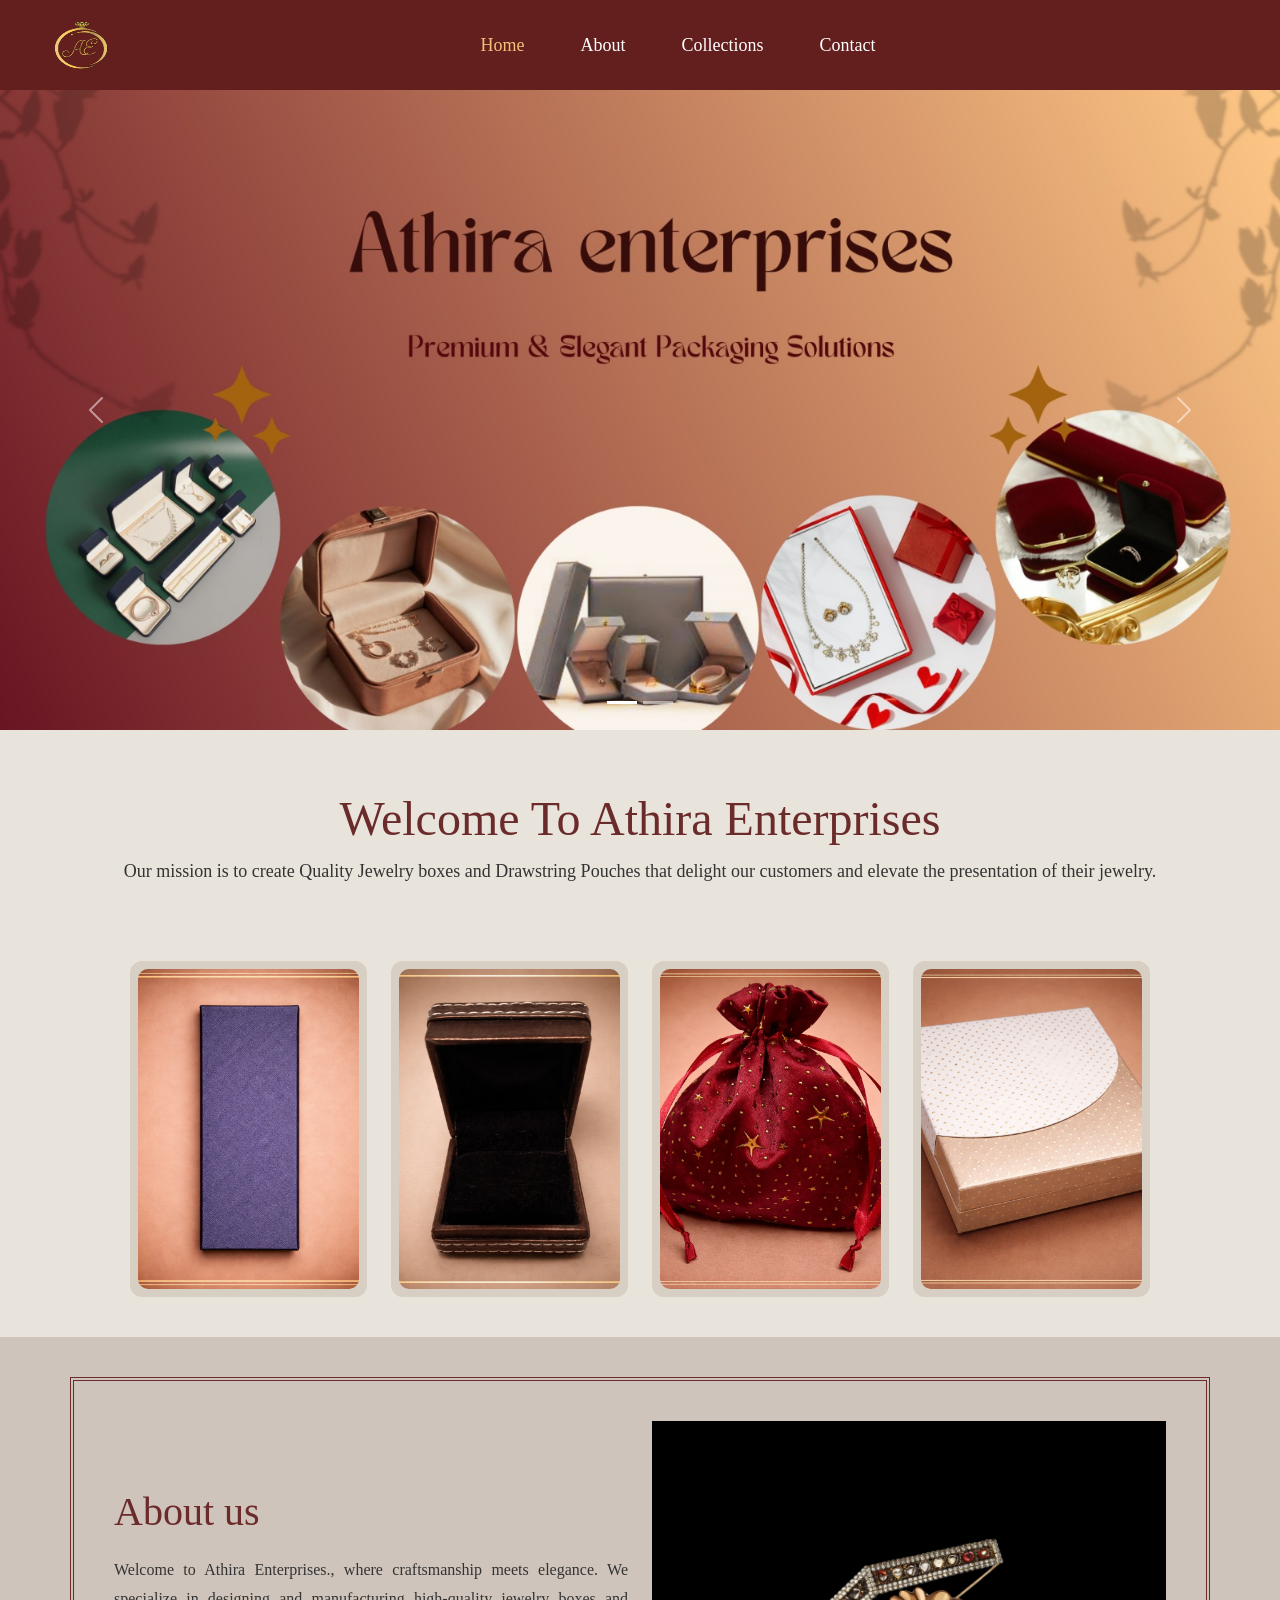
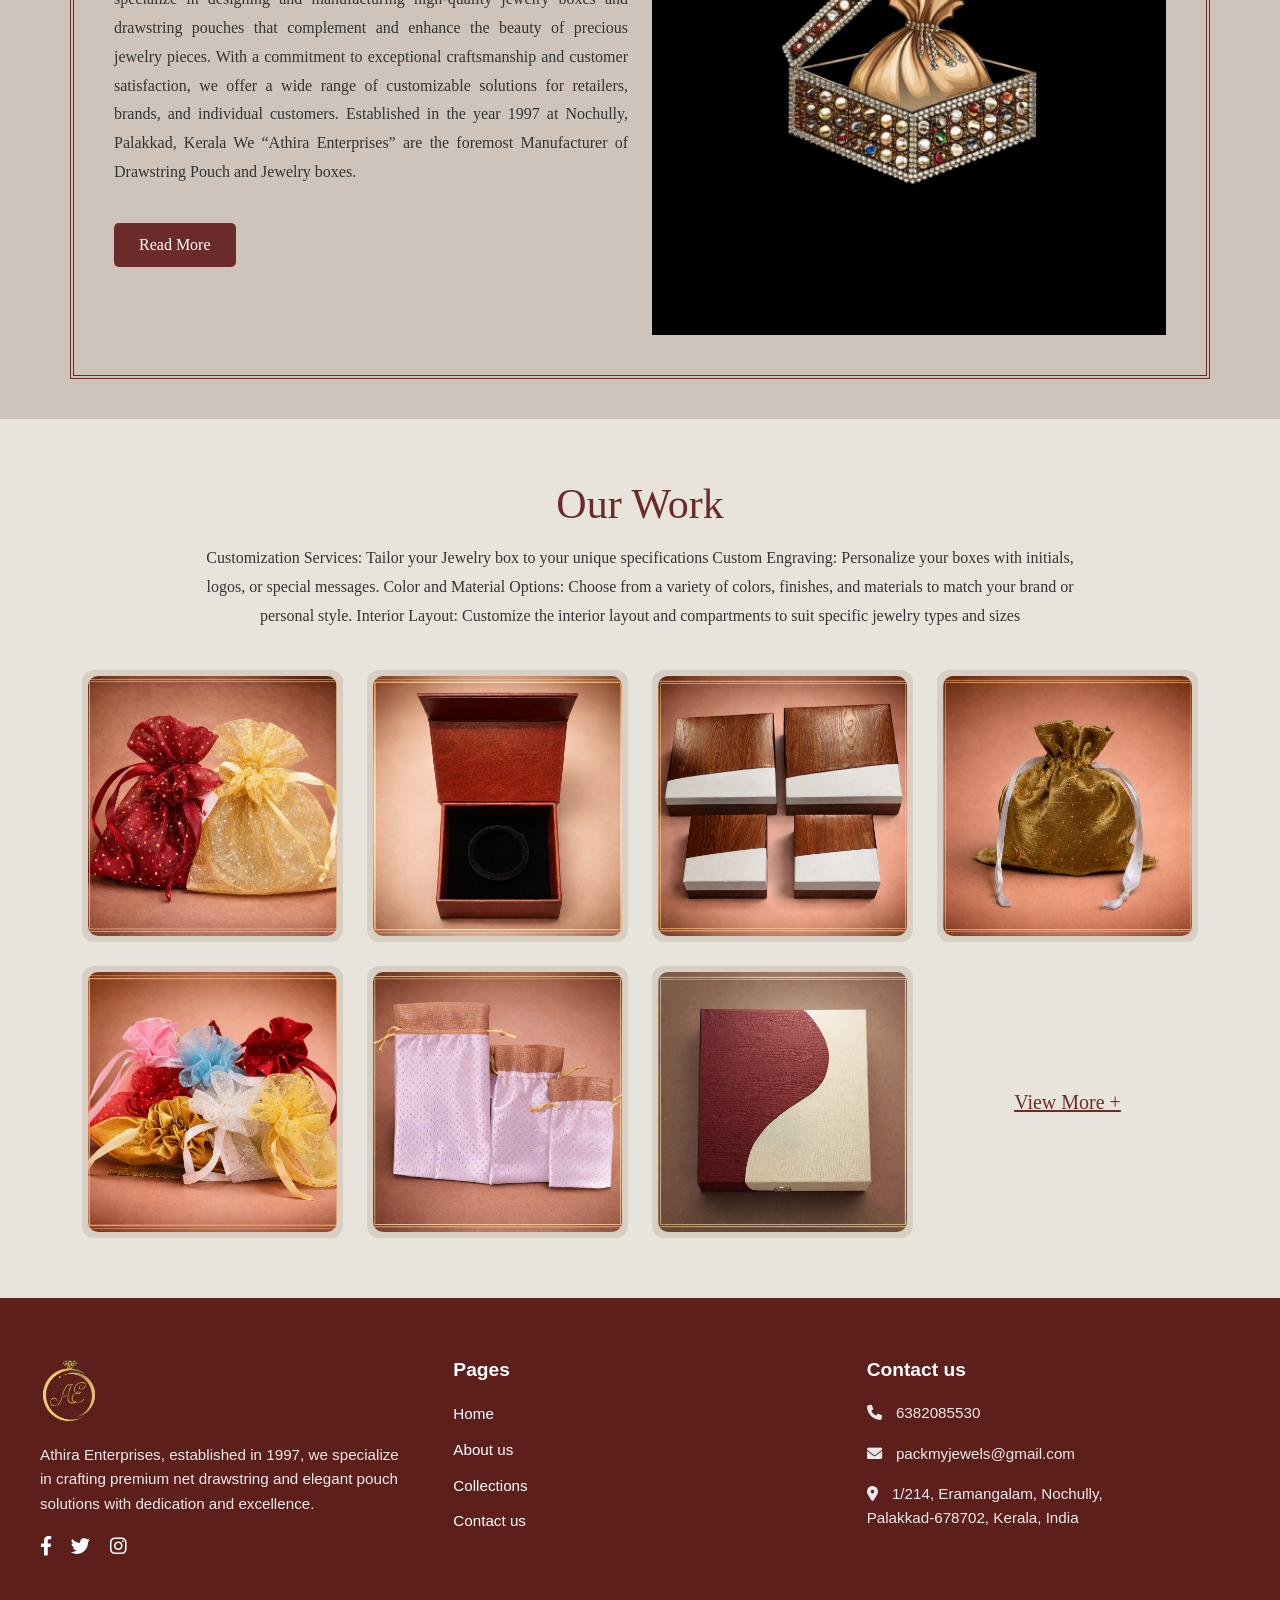
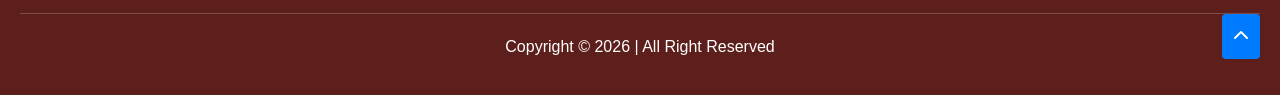
<file: index.html>
<!DOCTYPE html>
<html lang="en">
<head>
    <meta charset="UTF-8">
    <title>Bootstrap Carousel</title>

    <!-- Bootstrap CSS -->
    <link href="https://cdn.jsdelivr.net/npm/bootstrap@5.3.2/dist/css/bootstrap.min.css" rel="stylesheet">
    <link rel="stylesheet" href="index.css">
    <link rel="stylesheet" href="https://cdnjs.cloudflare.com/ajax/libs/font-awesome/6.0.0/css/all.min.css">
</head>
<body>
    <!-- navigation bar code here -->
    <nav class="navbar navbar-expand-lg navbar-dark custom-navbar">
    <div class="container-fluid">

        <!-- Logo -->
        <a class="navbar-brand" href="#">
            <img src="images/logo.png" alt="Logo" style="height:50px;">
        </a>

        <!-- Toggle Button -->
        <button class="navbar-toggler" type="button" data-bs-toggle="collapse" data-bs-target="#navbarNav">
            <span class="navbar-toggler-icon"></span>
        </button>

        <!-- Menu -->
        <div class="collapse navbar-collapse justify-content-center" id="navbarNav">
            <ul class="navbar-nav text-center">
                <li class="nav-item">
                    <a class="nav-link active" href="index.html">Home</a>
                </li>
                <li class="nav-item">
                    <a class="nav-link " href="about.html">About</a>
                </li>
                <li class="nav-item">
                    <a class="nav-link" href="collections.html">Collections</a>
                </li>
                <li class="nav-item">
                    <a class="nav-link" href="contact.html">Contact</a>
                </li>
            </ul>
        </div>

    </div>
</nav>

    <!-- carousel code here -->
<div id="carouselExample" class="carousel slide" data-bs-ride="carousel">

    <!-- Indicators -->
    <div class="carousel-indicators">
        <button type="button" data-bs-target="#carouselExample" data-bs-slide-to="0" class="active"></button>
        <button type="button" data-bs-target="#carouselExample" data-bs-slide-to="1"></button>
    </div>

    <!-- Slides -->
    <div class="carousel-inner">

        <!-- Slide 1 -->
        <div class="carousel-item active">
            <img src="images/c1.jpeg" class="d-block w-100" alt="Slide 1">
            <!-- <div class="carousel-caption d-none d-md-block">
                <h3>Athira Enterprises</h3>
                <p>Premium & Elegant Packaging Solutions</p>
            </div> -->
        </div>

        <!-- Slide 2 -->
        <div class="carousel-item">
            <img src="images/c2.jpeg" class="d-block w-100" alt="Slide 2">
            <div class="carousel-caption d-none d-md-block">
                <h3>Quality You Can Trust</h3>
                <p>We deliver excellence in every product</p>
            </div>
        </div>

    </div>

    <!-- Controls -->
    <button class="carousel-control-prev" type="button" data-bs-target="#carouselExample" data-bs-slide="prev">
        <span class="carousel-control-prev-icon"></span>
    </button>

    <button class="carousel-control-next" type="button" data-bs-target="#carouselExample" data-bs-slide="next">
        <span class="carousel-control-next-icon"></span>
    </button>

</div>


<!-- welcome to athira enterprises -->
 <!-- Welcome Section -->
<div class="welcome-section text-center">
    <h1 class="welcome-title">Welcome To Athira Enterprises</h1>
    <p class="welcome-text">
        Our mission is to create Quality Jewelry boxes and Drawstring Pouches 
        that delight our customers and elevate the presentation of their jewelry.
    </p>
</div>

<!-- Product Images -->
<div class="container product-section">
    <div class="row g-4">

        <div class="col-md-3">
            <div class="product-card">
                <img src="images/p1.png" alt="">
            </div>
        </div>

        <div class="col-md-3">
            <div class="product-card">
                <img src="images/p2.png" alt="">
            </div>
        </div>

        <div class="col-md-3">
            <div class="product-card">
                <img src="images/p3.png" alt="">
            </div>
        </div>

        <div class="col-md-3">
            <div class="product-card">
                <img src="images/p4.png" alt="">
            </div>
        </div>

    </div>
</div>

<!-- about us section -->
 <!-- About Section -->
<div class="about-wrapper">
    <div class="container about-box">
        <div class="row align-items-center">

            <!-- Left Content -->
            <div class="col-md-6">
                <h2 class="about-title">About us</h2>

                <p class="about-text">
                    Welcome to Athira Enterprises., where craftsmanship meets elegance. We specialize in designing and manufacturing high-quality jewelry boxes and drawstring pouches that complement and enhance the beauty of precious jewelry pieces.
                    With a commitment to exceptional craftsmanship and customer satisfaction, we offer a wide range of customizable solutions for retailers, brands, and individual customers.
                    Established in the year 1997 at Nochully, Palakkad, Kerala We “Athira Enterprises” are the foremost Manufacturer of Drawstring Pouch and Jewelry boxes.
                </p>

                <button class="read-btn"><a href="about.html" style="text-decoration: none;color:white">Read More</a></button>
            </div>

            <!-- Right Image -->
            <div class="col-md-6 text-center">
                <div class="about-image-box">
                    <img src="images/about_us.png" alt="About Image">
                </div>
            </div>

        </div>
    </div>
</div>

<!-- Our Work Section -->
<div class="work-section text-center">

    <h2 class="work-title">Our Work</h2>

    <p class="work-text">
        Customization Services: Tailor your Jewelry box to your unique specifications 
        Custom Engraving: Personalize your boxes with initials, logos, or special messages. 
        Color and Material Options: Choose from a variety of colors, finishes, and materials 
        to match your brand or personal style. Interior Layout: Customize the interior layout 
        and compartments to suit specific jewelry types and sizes
    </p>

    <div class="container">
        <div class="row g-4">

            <!-- Row 1 -->
            <div class="col-md-3">
                <div class="work-card">
                    <img src="images/o1.png
                    ">
                </div>
            </div>

            <div class="col-md-3">
                <div class="work-card">
                    <img src="images/o2.png">
                </div>
            </div>

            <div class="col-md-3">
                <div class="work-card">
                    <img src="images/o3.jpeg">
                </div>
            </div>

            <div class="col-md-3">
                <div class="work-card">
                    <img src="images/o4.jpeg">
                </div>
            </div>

            <!-- Row 2 -->
            <div class="col-md-3">
                <div class="work-card">
                    <img src="images/o5.png">
                </div>
            </div>

            <div class="col-md-3">
                <div class="work-card">
                    <img src="images/o6.png">
                </div>
            </div>

            <div class="col-md-3">
                <div class="work-card">
                    <img src="images/o7.png">
                </div>
            </div>

            <!-- View More -->
            <div class="col-md-3 d-flex align-items-center justify-content-center">
                <a href="collections.html" class="view-more">View More +</a>
            </div>

        </div>
    </div>

</div>


<!-- footer -->
<footer class="site-footer">
  <div class="footer-container">
    
    <div class="footer-column branding">
      <img src="images/logo.png" alt="Athira Enterprises Logo" class="footer-logo">
      <p>Athira Enterprises, established in 1997, we specialize in crafting premium net drawstring and elegant pouch solutions with dedication and excellence.</p>
      <div class="social-icons">
        <a href="#"><i class="fab fa-facebook-f"></i></a>
        <a href="#"><i class="fab fa-twitter"></i></a>
        <a href="#"><i class="fab fa-instagram"></i></a>
      </div>
    </div>

    <div class="footer-column links">
      <h3>Pages</h3>
      <ul>
        <li><a href="home.html">Home</a></li>
        <li><a href="about.html">About us</a></li>
        <li><a href="collections.html">Collections</a></li>
        <li><a href="contact.html">Contact us</a></li>
      </ul>
    </div>

    <div class="footer-column contact">
      <h3>Contact us</h3>
      <p><i class="fas fa-phone"></i> 6382085530</p>
      <p><i class="fas fa-envelope"></i> packmyjewels@gmail.com</p>
      <p><i class="fas fa-map-marker-alt"></i> 1/214, Eramangalam, Nochully, <br> Palakkad-678702, Kerala, India</p>
    </div>
  </div>

  <div class="footer-bottom">
    <p>Copyright © 2026 | All Right Reserved</p>
    <a href="#top" class="back-to-top"><i class="fas fa-chevron-up"></i></a>
  </div>
</footer>


<!-- Bootstrap JS -->
<script src="https://cdn.jsdelivr.net/npm/bootstrap@5.3.2/dist/js/bootstrap.bundle.min.js"></script>

<!-- <script src="https://kit.fontawesome.com/your-code.js" crossorigin="anonymous"></script> -->

</body>
</html>
</file>
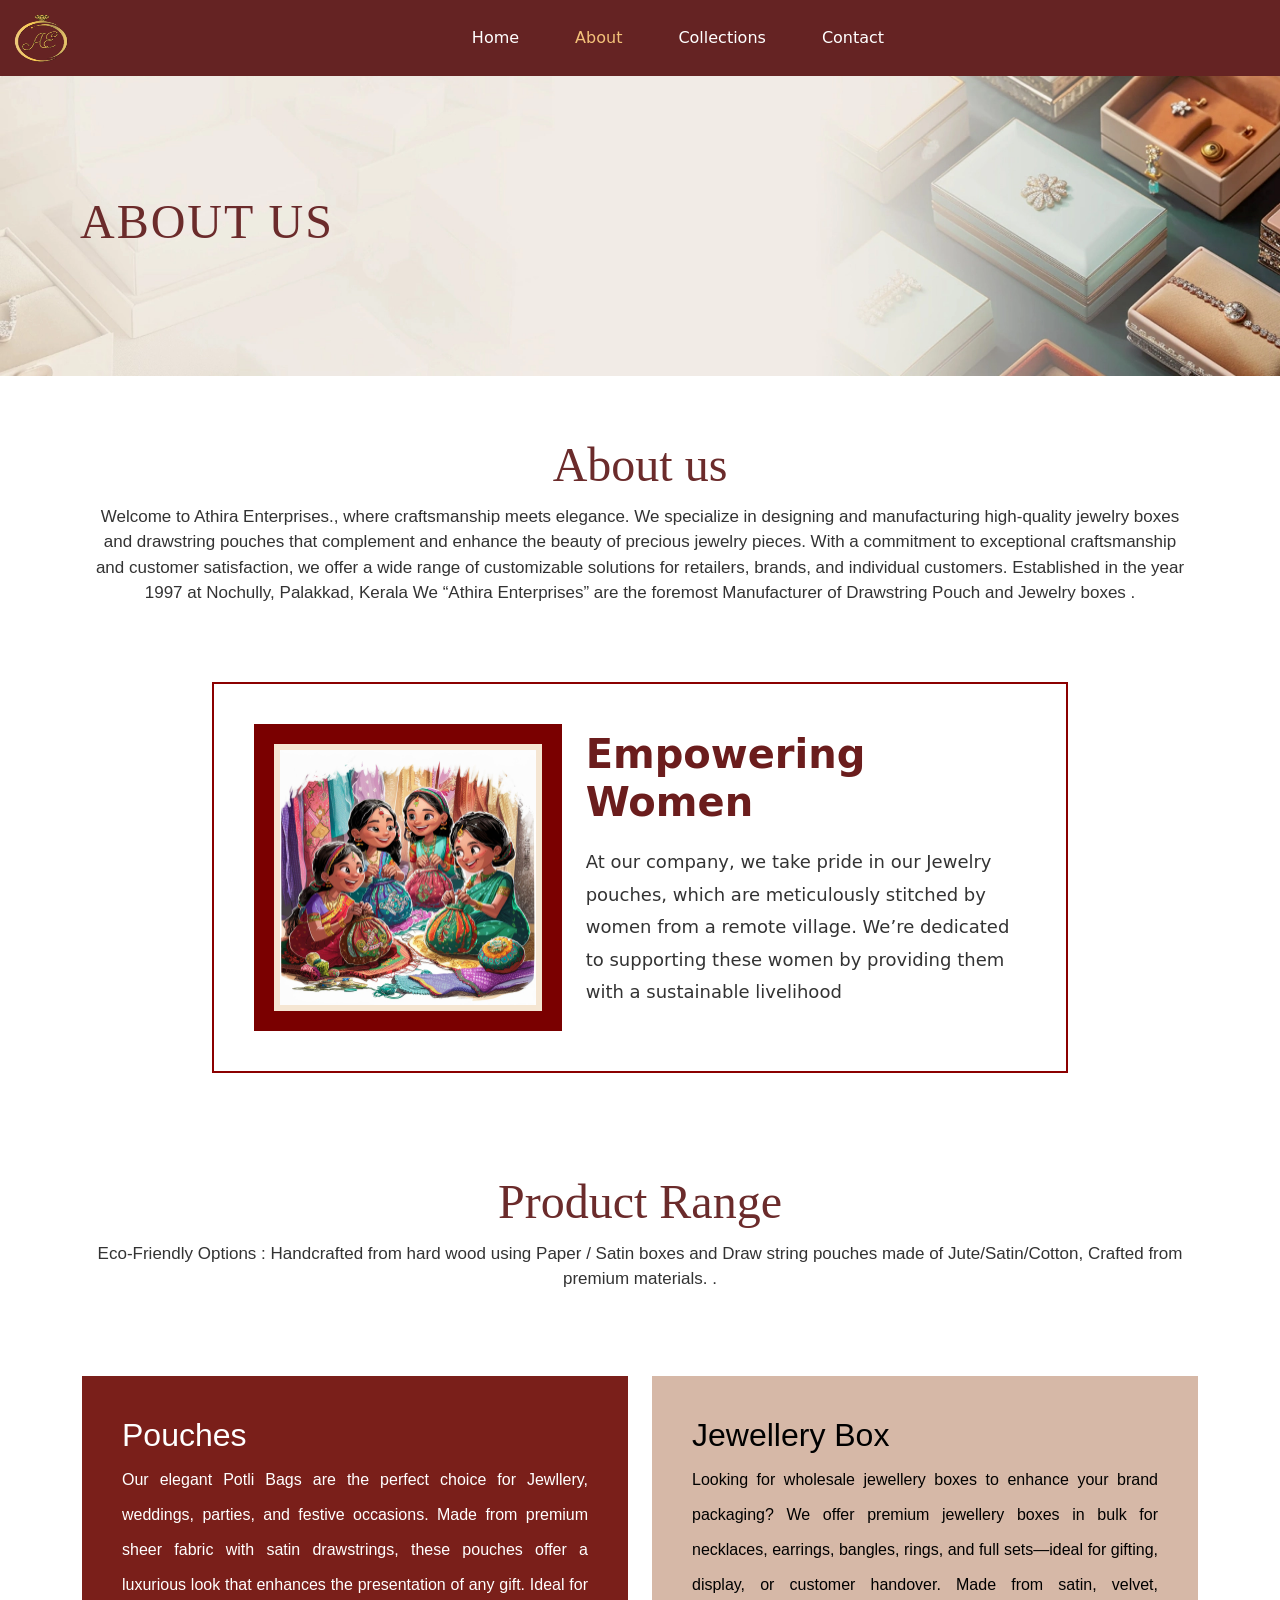
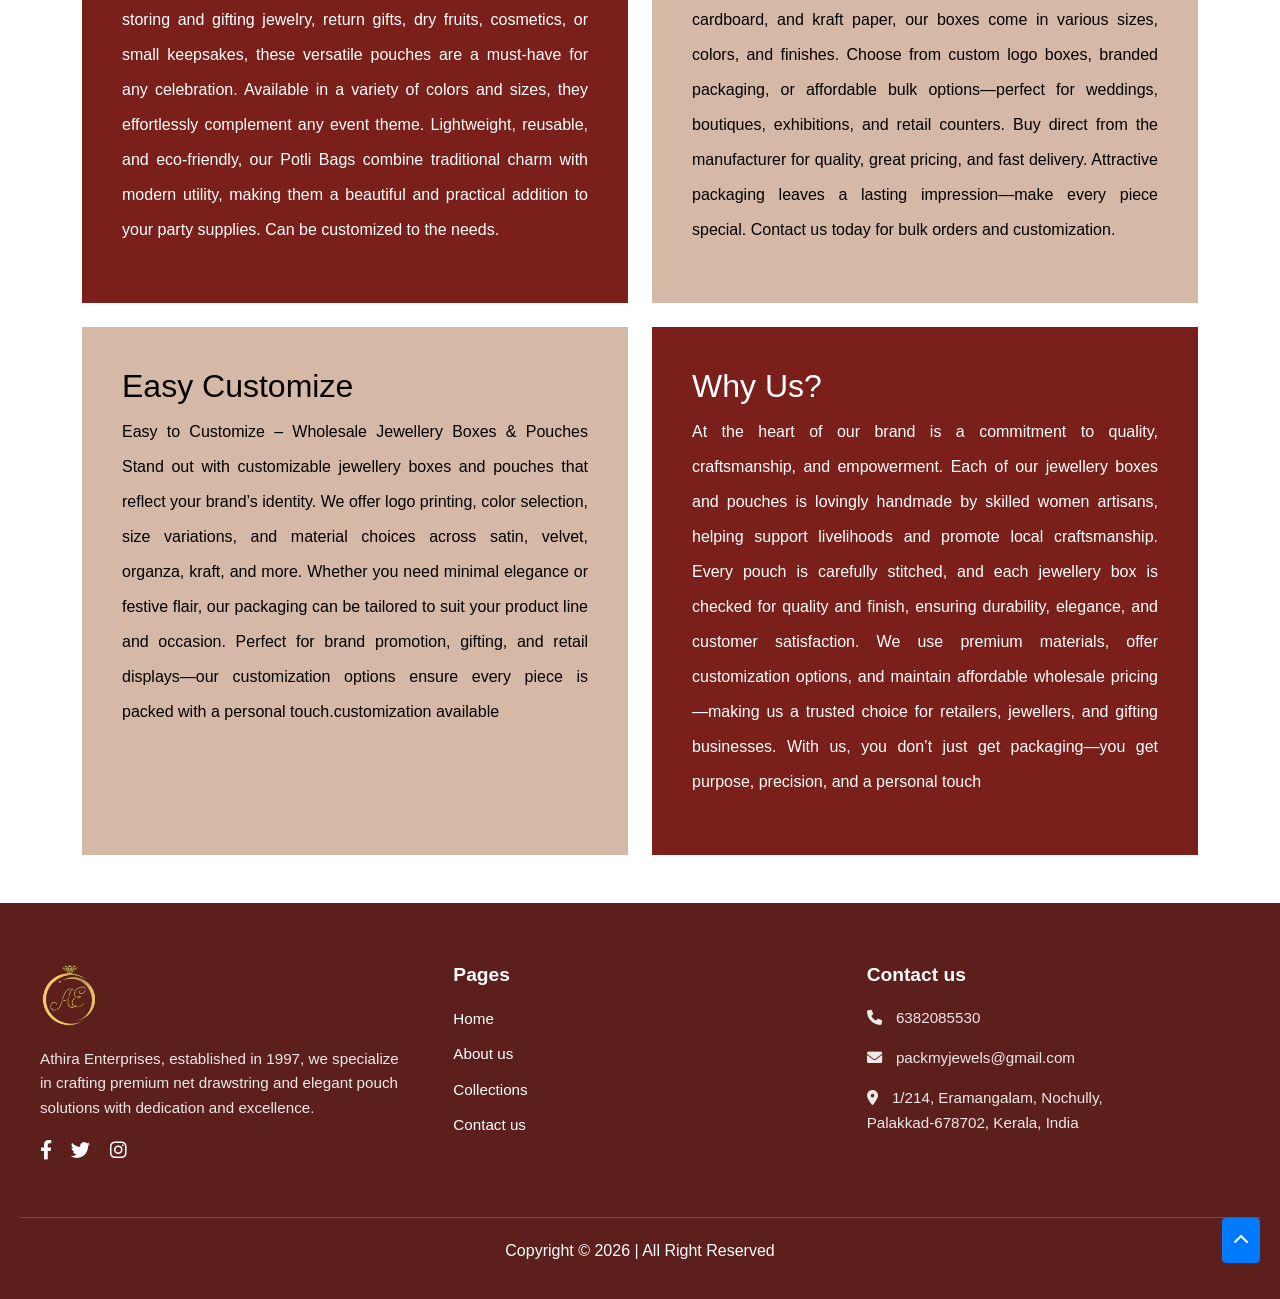
<file: about.html>
<!DOCTYPE html>
<html lang="en">
<head>
    <meta charset="UTF-8">
    <meta name="viewport" content="width=device-width, initial-scale=1.0">
    <title>About</title>
    <link rel="stylesheet" href="about.css">
   <link href="https://cdn.jsdelivr.net/npm/bootstrap@5.3.2/dist/css/bootstrap.min.css" rel="stylesheet">
   
    <link rel="stylesheet" href="https://cdnjs.cloudflare.com/ajax/libs/font-awesome/6.0.0/css/all.min.css">

</head>
<body>

    <!-- navigation bar code here -->
   <nav class="navbar navbar-expand-lg navbar-dark custom-navbar">
    <div class="container-fluid">

        <!-- Logo -->
        <a class="navbar-brand" href="#">
            <img src="images/logo.png" alt="Logo" style="height:50px;">
        </a>

        <!-- Toggle Button -->
        <button class="navbar-toggler" type="button" data-bs-toggle="collapse" data-bs-target="#navbarNav">
            <span class="navbar-toggler-icon"></span>
        </button>

        <!-- Menu -->
        <div class="collapse navbar-collapse justify-content-center" id="navbarNav">
            <ul class="navbar-nav text-center">
                <li class="nav-item">
                    <a class="nav-link" href="index.html">Home</a>
                </li>
                <li class="nav-item">
                    <a class="nav-link active" href="about.html">About</a>
                </li>
                <li class="nav-item">
                    <a class="nav-link" href="collections.html">Collections</a>
                </li>
                <li class="nav-item">
                    <a class="nav-link" href="contact.html">Contact</a>
                </li>
            </ul>
        </div>

    </div>
</nav>

  <!-- About Banner Section -->
<div class="about-banner">
    <div class="about-overlay">
        <h1>ABOUT US</h1>
    </div>
</div>


<div class="welcome-section text-center">
    <h1 class="welcome-title">About us</h1>
    <p class="welcome-text">
       Welcome to Athira Enterprises., where craftsmanship meets elegance. We specialize in designing and manufacturing high-quality jewelry boxes and drawstring pouches that complement and enhance the beauty of precious jewelry pieces. With a commitment to exceptional craftsmanship and customer satisfaction, we offer a wide range of customizable solutions for retailers, brands, and individual customers. Established in the year 1997 at Nochully, Palakkad, Kerala We “Athira Enterprises” are the foremost Manufacturer of Drawstring Pouch and Jewelry boxes .
    </p>
</div>

<div class="container-fluid">
    <div class="main-box">
        <div class="row align-items-center">

            <!-- Left Image -->
            <div class="col-md-5 text-center mb-4 mb-md-0">
                <div class="image-wrapper">
                    <img src="images/Empower.jpeg" alt="Women Crafting">
                </div>
            </div>

            <!-- Right Content -->
            <div class="col-md-7">
                <h2 class="title">Empowering Women</h2>
                <p class="content-text">
                    At our company, we take pride in our Jewelry pouches, which are 
                    meticulously stitched by women from a remote village. We’re 
                    dedicated to supporting these women by providing them with a 
                    sustainable livelihood
                </p>
            </div>

        </div>
    </div>
</div>

<div class="welcome-section text-center">
    <h1 class="welcome-title">Product Range</h1>
    <p class="welcome-text">
        Eco-Friendly Options : Handcrafted from hard wood using Paper / Satin boxes and Draw string pouches made of Jute/Satin/Cotton, Crafted from premium materials. .
       </p>
</div>

<div class="container my-5">
    <div class="row g-4">

        <!-- Left Card 1 -->
        <div class="col-md-6 d-flex">
            <div class="card-box left-animate h-100 w-100">
                <h2>Pouches</h2>
                <p>
                    Our elegant Potli Bags are the perfect choice for Jewllery, weddings, parties, and festive occasions. Made from premium sheer fabric with satin drawstrings, these pouches offer a luxurious look that enhances the presentation of any gift. Ideal for storing and gifting jewelry, return gifts, dry fruits, cosmetics, or small keepsakes, these versatile pouches are a must-have for any celebration. Available in a variety of colors and sizes, they effortlessly complement any event theme. Lightweight, reusable, and eco-friendly, our Potli Bags combine traditional charm with modern utility, making them a beautiful and practical addition to your party supplies. Can be customized to the needs.
                </p>
            </div>
        </div>

        <!-- Right Card 1 -->
        <div class="col-md-6 d-flex">
            <div class="card-box right-animate light h-100 w-100">
                <h2>Jewellery Box</h2>
                <p>
                    Looking for wholesale jewellery boxes to enhance your brand packaging? We offer premium jewellery boxes in bulk for necklaces, earrings, bangles, rings, and full sets—ideal for gifting, display, or customer handover. Made from satin, velvet, cardboard, and kraft paper, our boxes come in various sizes, colors, and finishes. Choose from custom logo boxes, branded packaging, or affordable bulk options—perfect for weddings, boutiques, exhibitions, and retail counters. Buy direct from the manufacturer for quality, great pricing, and fast delivery. Attractive packaging leaves a lasting impression—make every piece special. Contact us today for bulk orders and customization.
                </p>
            </div>
        </div>

        <!-- Left Card 2 -->
        <div class="col-md-6 d-flex">
            <div class="card-box left-animate h-100 w-100 light">
                <h2>Easy Customize</h2>
                <p>
                    Easy to Customize – Wholesale Jewellery Boxes & Pouches Stand out with customizable jewellery boxes and pouches that reflect your brand’s identity. We offer logo printing, color selection, size variations, and material choices across satin, velvet, organza, kraft, and more. Whether you need minimal elegance or festive flair, our packaging can be tailored to suit your product line and occasion. Perfect for brand promotion, gifting, and retail displays—our customization options ensure every piece is packed with a personal touch.customization available
                </p>
            </div>
        </div>

        <!-- Right Card 2 -->
        <div class="col-md-6 d-flex">
            <div class="card-box right-animate h-100 w-100">
                <h2>Why Us?</h2>
                <p>
                    At the heart of our brand is a commitment to quality, craftsmanship, and empowerment. Each of our jewellery boxes and pouches is lovingly handmade by skilled women artisans, helping support livelihoods and promote local craftsmanship. Every pouch is carefully stitched, and each jewellery box is checked for quality and finish, ensuring durability, elegance, and customer satisfaction. We use premium materials, offer customization options, and maintain affordable wholesale pricing—making us a trusted choice for retailers, jewellers, and gifting businesses. With us, you don’t just get packaging—you get purpose, precision, and a personal touch
                </p>
            </div>
        </div>

    </div>
</div>



<!-- footer -->
<footer class="site-footer">
  <div class="footer-container">
    
    <div class="footer-column branding">
      <img src="images/logo.png" alt="Athira Enterprises Logo" class="footer-logo">
      <p>Athira Enterprises, established in 1997, we specialize in crafting premium net drawstring and elegant pouch solutions with dedication and excellence.</p>
      <div class="social-icons">
        <a href="#"><i class="fab fa-facebook-f"></i></a>
        <a href="#"><i class="fab fa-twitter"></i></a>
        <a href="#"><i class="fab fa-instagram"></i></a>
      </div>
    </div>

    <div class="footer-column links">
      <h3>Pages</h3>
      <ul>
        <li><a href="home.html">Home</a></li>
        <li><a href="about.html">About us</a></li>
        <li><a href="collections.html">Collections</a></li>
        <li><a href="contact.html">Contact us</a></li>
      </ul>
    </div>

    <div class="footer-column contact">
      <h3>Contact us</h3>
      <p><i class="fas fa-phone"></i> 6382085530</p>
      <p><i class="fas fa-envelope"></i> packmyjewels@gmail.com</p>
      <p><i class="fas fa-map-marker-alt"></i> 1/214, Eramangalam, Nochully, <br> Palakkad-678702, Kerala, India</p>
    </div>
  </div>

  <div class="footer-bottom">
    <p>Copyright © 2026 | All Right Reserved</p>
    <a href="#top" class="back-to-top"><i class="fas fa-chevron-up"></i></a>
  </div>
</footer>



 

<script src="https://cdn.jsdelivr.net/npm/bootstrap@5.3.2/dist/js/bootstrap.bundle.min.js"></script>

<script>
    const elements = document.querySelectorAll('.left-animate, .right-animate');

    function showOnScroll() {
        const triggerBottom = window.innerHeight * 0.85;

        elements.forEach(el => {
            const boxTop = el.getBoundingClientRect().top;

            if (boxTop < triggerBottom) {
                el.classList.add('show');
            }
        });
    }

    window.addEventListener('scroll', showOnScroll);
    window.addEventListener('load', showOnScroll);
</script>
</body>
</html>
</file>
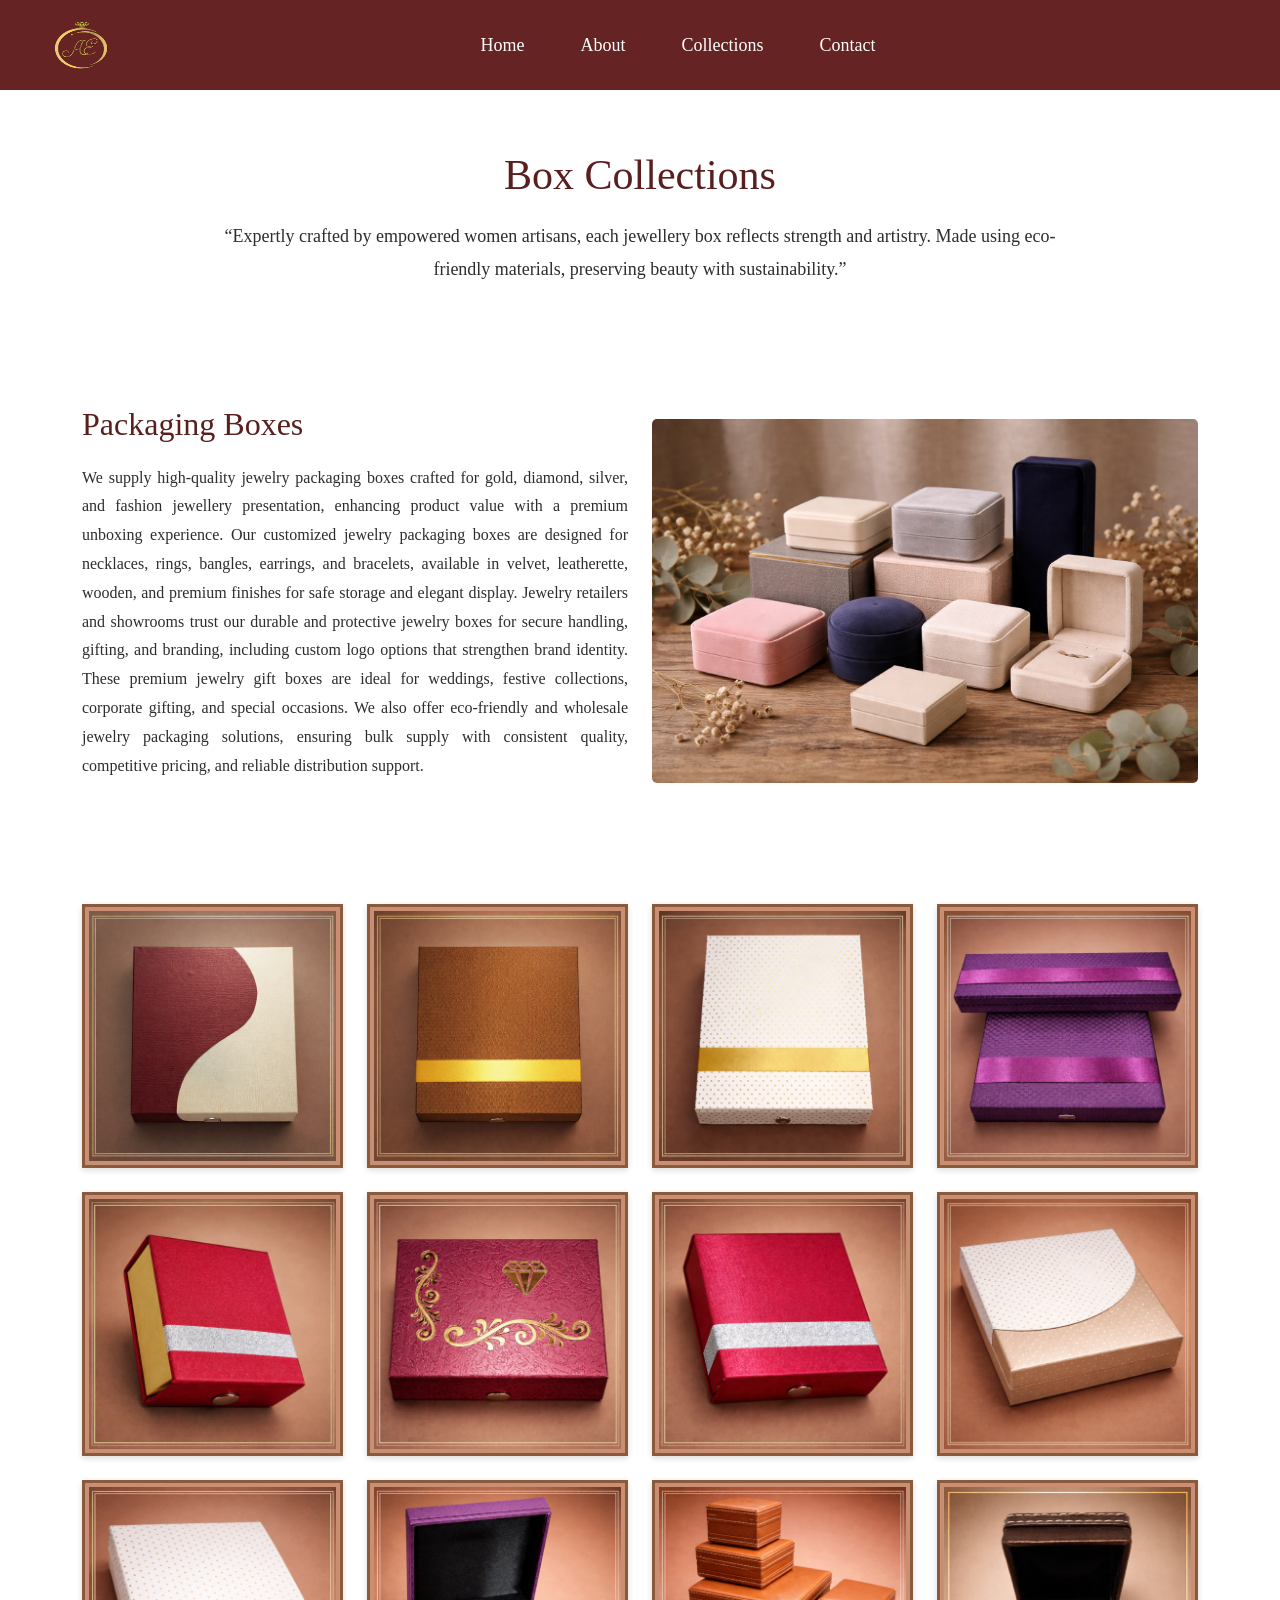
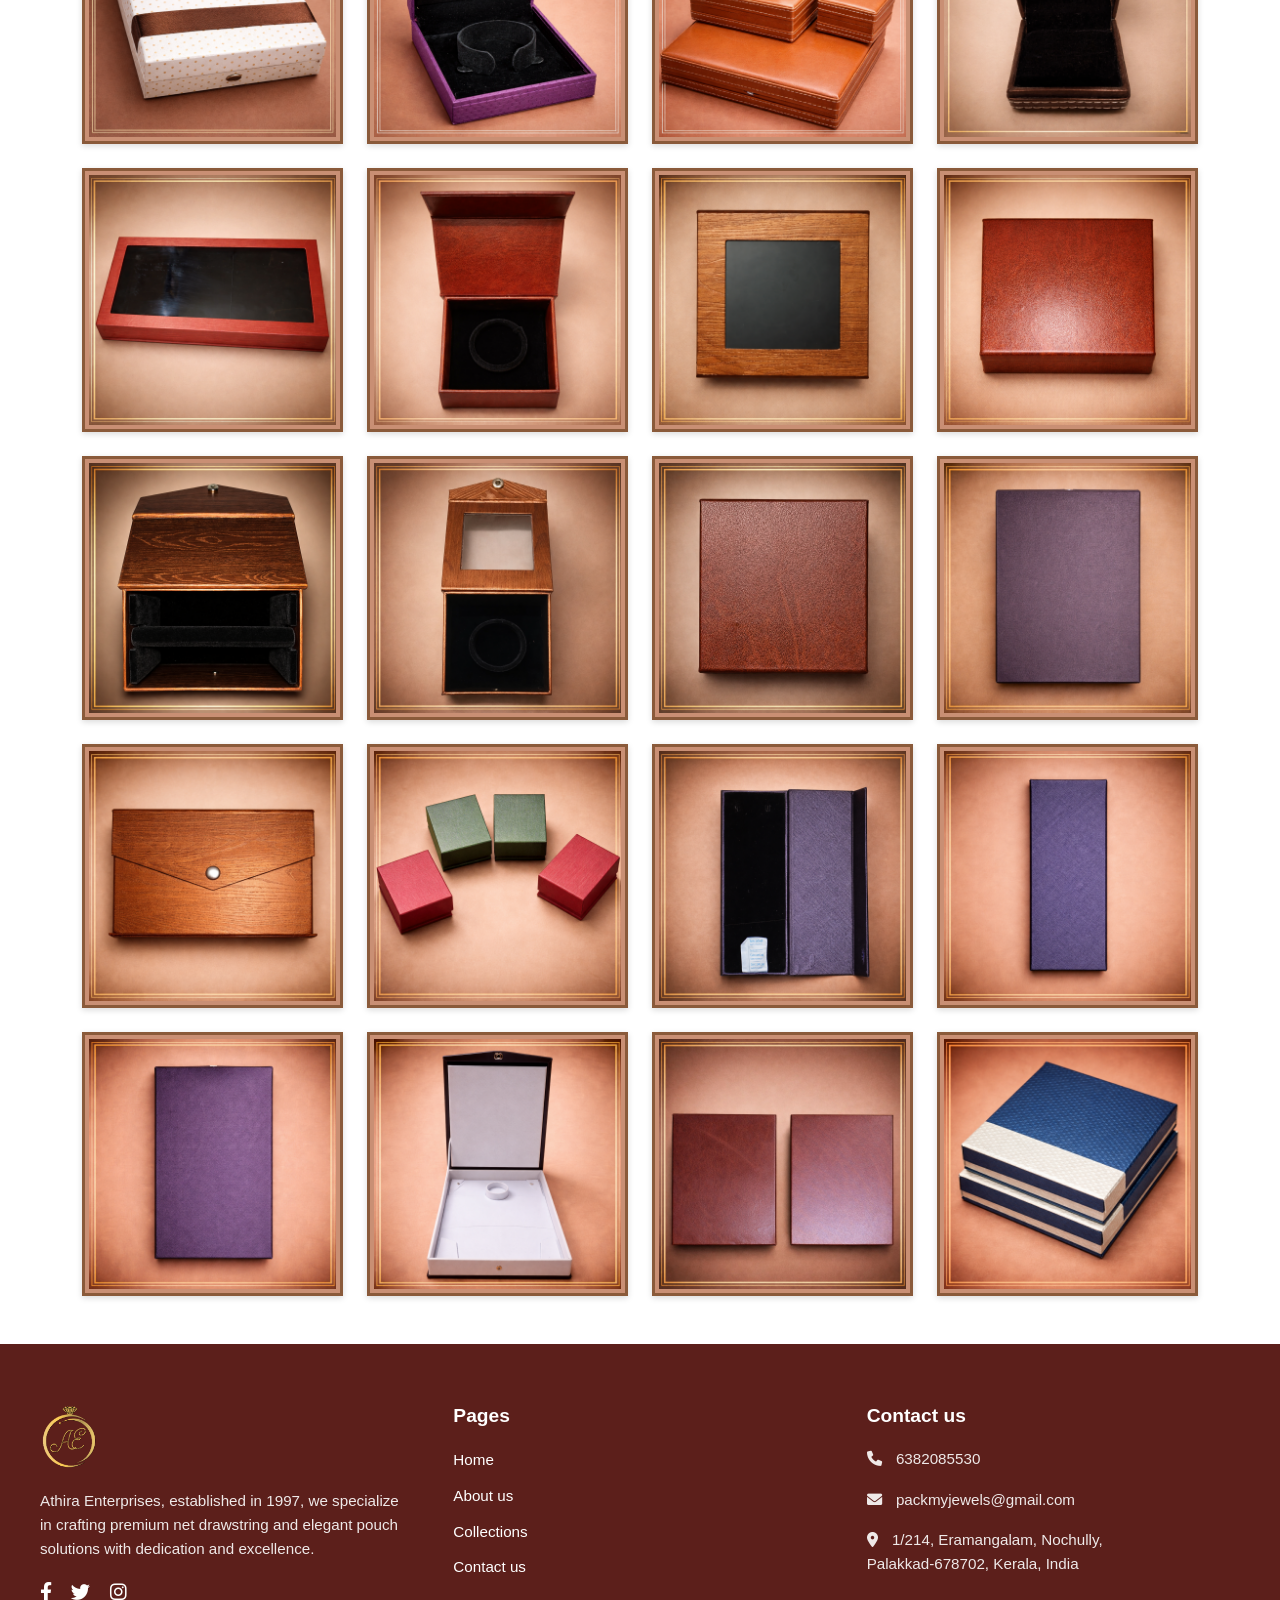
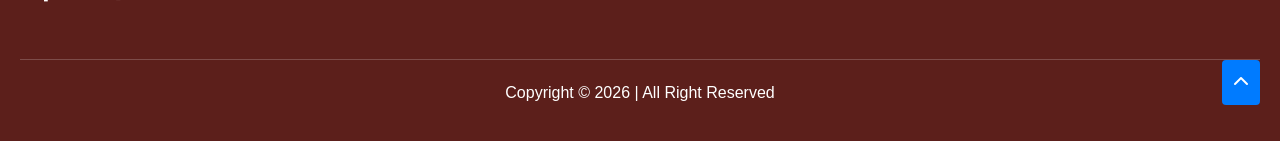
<file: box.html>
<!DOCTYPE html>
<html lang="en">
<head>
    <meta charset="UTF-8">
    <meta name="viewport" content="width=device-width, initial-scale=1.0">
    <title>pouch</title>
        <link href="https://cdn.jsdelivr.net/npm/bootstrap@5.3.2/dist/css/bootstrap.min.css" rel="stylesheet">
    <link rel="stylesheet" href="https://cdnjs.cloudflare.com/ajax/libs/font-awesome/6.0.0/css/all.min.css">    
    <link rel="stylesheet" href="pouch.css">

</head>
<body>

    <!-- navigation bar code here -->
    <nav class="navbar navbar-expand-lg navbar-dark custom-navbar">
    <div class="container-fluid">

        <!-- Logo -->
        <a class="navbar-brand" href="#">
            <img src="images/logo.png" alt="Logo" style="height:50px;">
        </a>

        <!-- Toggle Button -->
        <button class="navbar-toggler" type="button" data-bs-toggle="collapse" data-bs-target="#navbarNav">
            <span class="navbar-toggler-icon"></span>
        </button>

        <!-- Menu -->
        <div class="collapse navbar-collapse justify-content-center" id="navbarNav">
            <ul class="navbar-nav text-center">
                <li class="nav-item">
                    <a class="nav-link" href="index.html">Home</a>
                </li>
                <li class="nav-item">
                    <a class="nav-link" href="about.html">About</a>
                </li>
                <li class="nav-item">
                    <a class="nav-link" href="collections.html">Collections</a>
                </li>
                <li class="nav-item">
                    <a class="nav-link" href="contact.html">Contact</a>
                </li>
            </ul>
        </div>

    </div>
</nav>
                                                                                                                                                                                                                                                
    

    <section class="pouch-section">
    <div class="container text-center">

        <h2 class="pouch-title">Box Collections</h2>

        <p class="pouch-text">
            “Expertly crafted by empowered women artisans, each jewellery box reflects strength and artistry. Made using eco-friendly materials, preserving beauty with sustainability.”
        </p>

    </div>
</section>

<section class="potli-section">
    <div class="container">
        <div class="row align-items-center">

            <!-- LEFT CONTENT -->
            <div class="col-md-6 left-content animate-left">
                <h2>Packaging Boxes</h2>

                <p style="text-align: justify;">
                    We supply high-quality jewelry packaging boxes crafted for gold, diamond, silver, and fashion jewellery presentation, enhancing product value with a premium unboxing experience. Our customized jewelry packaging boxes are designed for necklaces, rings, bangles, earrings, and bracelets, available in velvet, leatherette, wooden, and premium finishes for safe storage and elegant display.
                     Jewelry retailers and showrooms trust our durable and protective jewelry boxes for secure handling, gifting, and branding, including custom logo options that strengthen brand identity. These premium jewelry gift boxes are ideal for weddings, festive collections, corporate gifting, and special occasions. We also offer eco-friendly and wholesale jewelry packaging solutions, ensuring bulk supply with consistent quality, competitive pricing, and reliable distribution support.
               
                </p>

                <p>
                   </p>

                <!-- <p>
                    Potli bags also serve as eco-friendly and reusable alternatives to plastic covers and 
                    disposable gift wraps.
                </p> -->
            </div>

            <!-- RIGHT IMAGE -->
            <div class="col-md-6 text-center animate-right">
                <img src="images/box.png" 
                     alt="packing boxes" class="img-fluid potli-img">
            </div>

        </div>
    </div>
</section>




<section class="gallery-section py-5">
    <div class="container">
      <div class="row g-4 justify-content-center">

        <!-- Image 1 -->
        <div class="col-lg-3 col-md-4 col-sm-6 col-6">
          <div class="gallery-card">
            <img src="images/b1.png" alt="Gift Bag 1" class="img-fluid">
          </div>
        </div>

        <!-- Image 2 -->
        <div class="col-lg-3 col-md-4 col-sm-6 col-6">
          <div class="gallery-card">
            <img src="images/b2.png" alt="Gift Bag 2" class="img-fluid">
          </div>
        </div>

        <!-- Image 3 -->
        <div class="col-lg-3 col-md-4 col-sm-6 col-6">
          <div class="gallery-card">
            <img src="images/b3.png" alt="Gift Bag 3" class="img-fluid">
          </div>
        </div>

        <!-- Image 4 -->
        <div class="col-lg-3 col-md-4 col-sm-6 col-6">
          <div class="gallery-card">
            <img src="images/b4.png" alt="Gift Bag 4" class="img-fluid">
          </div>
        </div>

        <!-- Image 5 -->
        <div class="col-lg-3 col-md-4 col-sm-6 col-6">
          <div class="gallery-card">
            <img src="images/b5.png" alt="Gift Bag 5" class="img-fluid">
          </div>
        </div>

        <!-- Image 6 -->
        <div class="col-lg-3 col-md-4 col-sm-6 col-6">
          <div class="gallery-card">
            <img src="images/b6.png" alt="Gift Bag 6" class="img-fluid">
          </div>
        </div>

        <!-- Image 7 -->
        <div class="col-lg-3 col-md-4 col-sm-6 col-6">
          <div class="gallery-card">
            <img src="images/b7.png" alt="Gift Bag 7" class="img-fluid">
          </div>
        </div>

        <!-- Image 8 -->
        <div class="col-lg-3 col-md-4 col-sm-6 col-6">
          <div class="gallery-card">
            <img src="images/b8.png" alt="Gift Bag 8" class="img-fluid">
          </div>
        </div>

        <!-- Image 9 -->
        <div class="col-lg-3 col-md-4 col-sm-6 col-6">
          <div class="gallery-card">
            <img src="images/b9.png" alt="Gift Bag 9" class="img-fluid">
          </div>
        </div>

        <!-- Image 10 -->
        <div class="col-lg-3 col-md-4 col-sm-6 col-6">
          <div class="gallery-card">
            <img src="images/b10.png" alt="Gift Bag 10" class="img-fluid">
          </div>
        </div>

        <!-- Image 11 -->
        <div class="col-lg-3 col-md-4 col-sm-6 col-6">
          <div class="gallery-card">
            <img src="images/b11.png" alt="Gift Bag 11" class="img-fluid">
          </div>
        </div>

        <!-- Image 12 -->
        <div class="col-lg-3 col-md-4 col-sm-6 col-6">
          <div class="gallery-card">
            <img src="images/b12.png" alt="Gift Bag 12" class="img-fluid">
          </div>
        </div>

        <!-- Image 13 -->
        <div class="col-lg-3 col-md-4 col-sm-6 col-6">
          <div class="gallery-card">
            <img src="images/b13.png" alt="Gift Bag 13" class="img-fluid">
          </div>
        </div>

        <!-- Image 14 -->
        <div class="col-lg-3 col-md-4 col-sm-6 col-6">
          <div class="gallery-card">
            <img src="images/b14.png" alt="Gift Bag 14" class="img-fluid">
          </div>
        </div>

        <!-- Image 15 -->
        <div class="col-lg-3 col-md-4 col-sm-6 col-6">
          <div class="gallery-card">
            <img src="images/b15.png" alt="Gift Bag 15" class="img-fluid">
          </div>
        </div>

        <!-- Image 16 -->
        <div class="col-lg-3 col-md-4 col-sm-6 col-6">
          <div class="gallery-card">
            <img src="images/b16.png" alt="Gift Bag 16" class="img-fluid">
          </div>
        </div>

        <div class="col-lg-3 col-md-4 col-sm-6 col-6">
          <div class="gallery-card">
            <img src="images/b17.png" alt="Gift Bag 17" class="img-fluid">
          </div>
        </div>

        <div class="col-lg-3 col-md-4 col-sm-6 col-6">
          <div class="gallery-card">
            <img src="images/b18.png" alt="Gift Bag 18" class="img-fluid">
          </div>
        </div>

        <div class="col-lg-3 col-md-4 col-sm-6 col-6">
          <div class="gallery-card">
            <img src="images/b19.png" alt="Gift Bag 19" class="img-fluid">
          </div>
        </div>

        <div class="col-lg-3 col-md-4 col-sm-6 col-6">
          <div class="gallery-card">
            <img src="images/b20.png" alt="Gift Bag 20" class="img-fluid">
          </div>
        </div>

        <div class="col-lg-3 col-md-4 col-sm-6 col-6">
          <div class="gallery-card">
            <img src="images/b21.png" alt="Gift Bag 21" class="img-fluid">
          </div>
        </div>

        <div class="col-lg-3 col-md-4 col-sm-6 col-6">
          <div class="gallery-card">
            <img src="images/b22.png" alt="Gift Bag 22" class="img-fluid">
          </div>
        </div>

        <div class="col-lg-3 col-md-4 col-sm-6 col-6">
          <div class="gallery-card">
            <img src="images/b23.png" alt="Gift Bag 23" class="img-fluid">
          </div>
        </div>

        <div class="col-lg-3 col-md-4 col-sm-6 col-6">
          <div class="gallery-card">
            <img src="images/b24.png" alt="Gift Bag 24" class="img-fluid">
          </div>
        </div>

        <div class="col-lg-3 col-md-4 col-sm-6 col-6">
          <div class="gallery-card">
            <img src="images/b25.png" alt="Gift Bag 25" class="img-fluid">
          </div>
        </div>

        <div class="col-lg-3 col-md-4 col-sm-6 col-6">
          <div class="gallery-card">
            <img src="images/b26.png" alt="Gift Bag 26" class="img-fluid">
          </div>
        </div>

        <div class="col-lg-3 col-md-4 col-sm-6 col-6">
          <div class="gallery-card">
            <img src="images/b27.png" alt="Gift Bag 27" class="img-fluid">
          </div>
        </div>

        <div class="col-lg-3 col-md-4 col-sm-6 col-6">
          <div class="gallery-card">
            <img src="images/b28.png" alt="Gift Bag 28" class="img-fluid">
          </div>
        </div>

      


      </div>
    </div>
  </section>


  
<!-- footer -->
<footer class="site-footer">
  <div class="footer-container">
    
    <div class="footer-column branding">
      <img src="images/logo.png" alt="Athira Enterprises Logo" class="footer-logo">
      <p>Athira Enterprises, established in 1997, we specialize in crafting premium net drawstring and elegant pouch solutions with dedication and excellence.</p>
      <div class="social-icons">
        <a href="#"><i class="fab fa-facebook-f"></i></a>
        <a href="#"><i class="fab fa-twitter"></i></a>
        <a href="#"><i class="fab fa-instagram"></i></a>
      </div>
    </div>

    <div class="footer-column links">
      <h3>Pages</h3>
      <ul>
        <li><a href="home.html">Home</a></li>
        <li><a href="about.html">About us</a></li>
        <li><a href="collections.html">Collections</a></li>
        <li><a href="contact.html">Contact us</a></li>
      </ul>
    </div>

    <div class="footer-column contact">
      <h3>Contact us</h3>
      <p><i class="fas fa-phone"></i> 6382085530</p>
      <p><i class="fas fa-envelope"></i> packmyjewels@gmail.com</p>
      <p><i class="fas fa-map-marker-alt"></i> 1/214, Eramangalam, Nochully, <br> Palakkad-678702, Kerala, India</p>
    </div>
  </div>

  <div class="footer-bottom">
    <p>Copyright © 2026 | All Right Reserved</p>
    <a href="#top" class="back-to-top"><i class="fas fa-chevron-up"></i></a>
  </div>
</footer>









<script>
    const observer = new IntersectionObserver(entries => {
        entries.forEach(entry => {
            if (entry.isIntersecting) {
                entry.target.classList.add('show');
            }
        });
    });

    document.querySelectorAll('.animate-left, .animate-right').forEach(el => {
        observer.observe(el);
    });
</script>

 <script src="https://cdn.jsdelivr.net/npm/bootstrap@5.3.3/dist/js/bootstrap.bundle.min.js"></script>


</body>
</html>
</file>
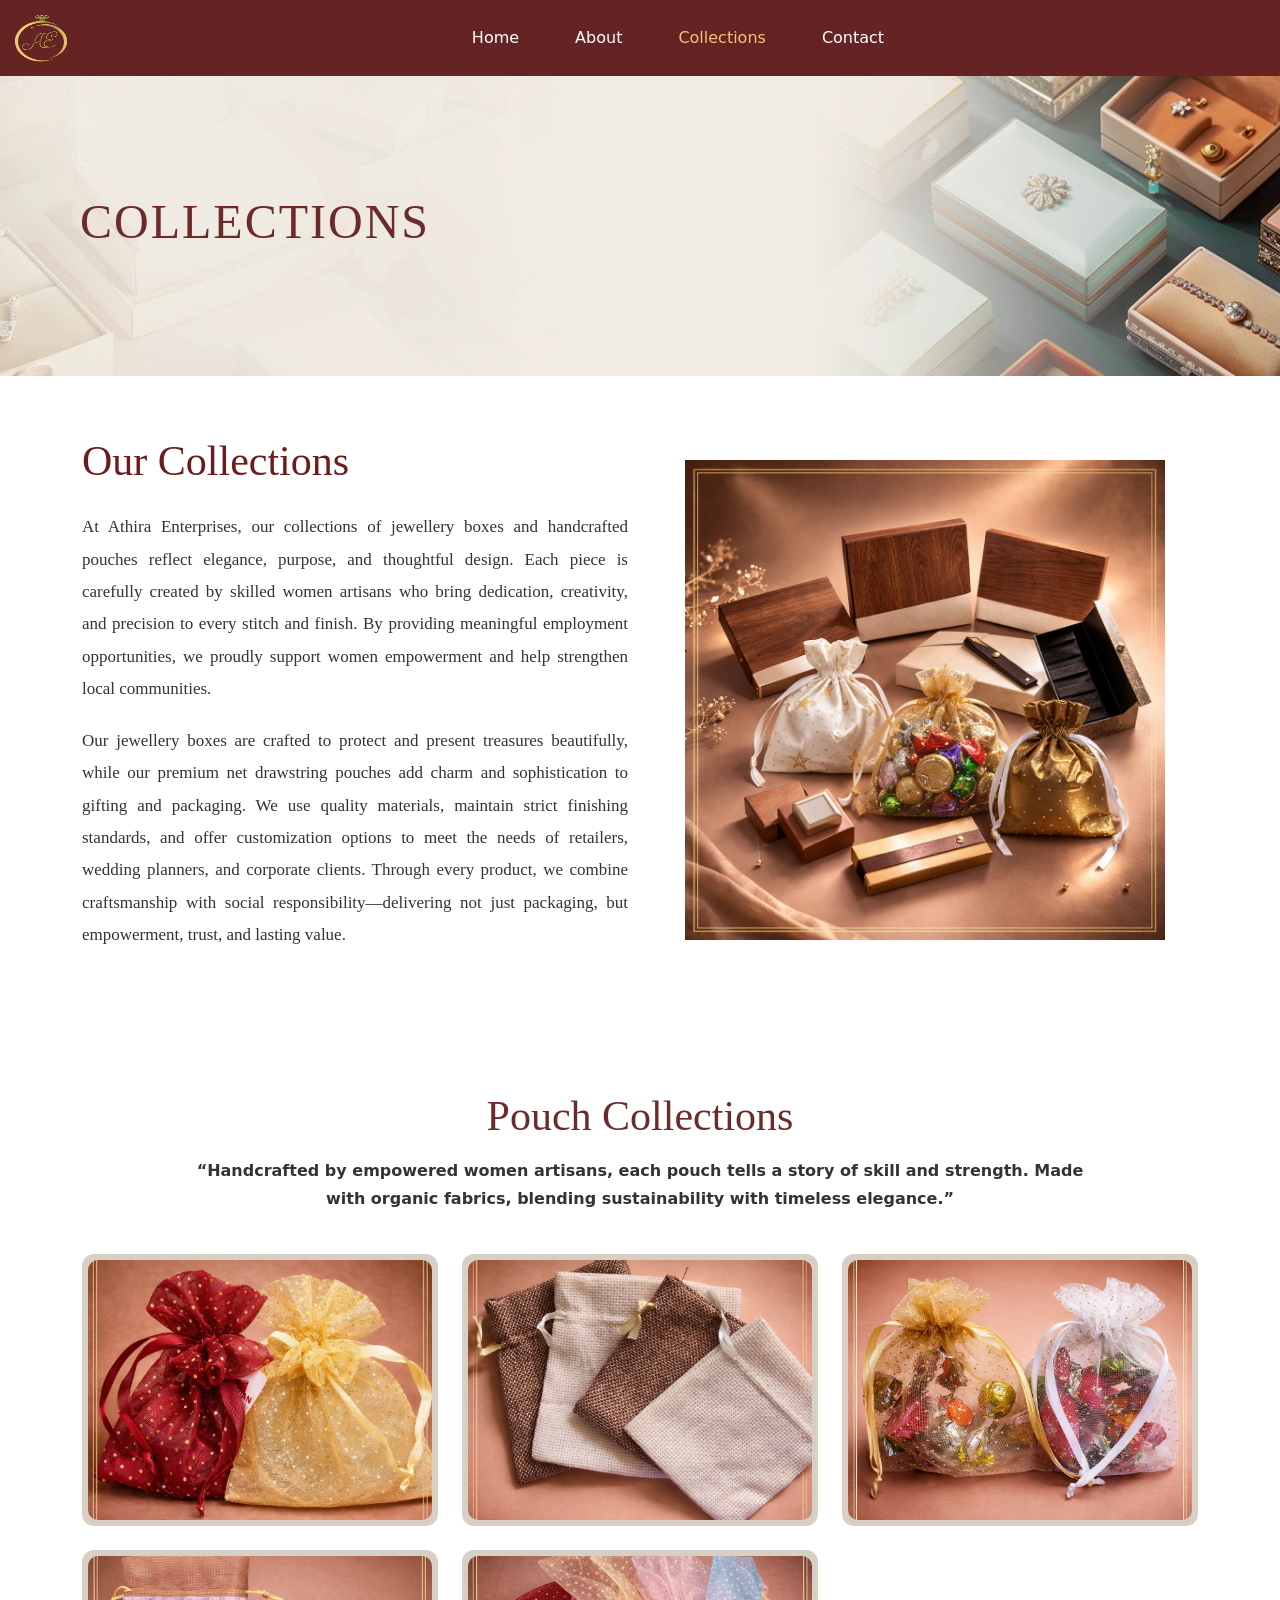
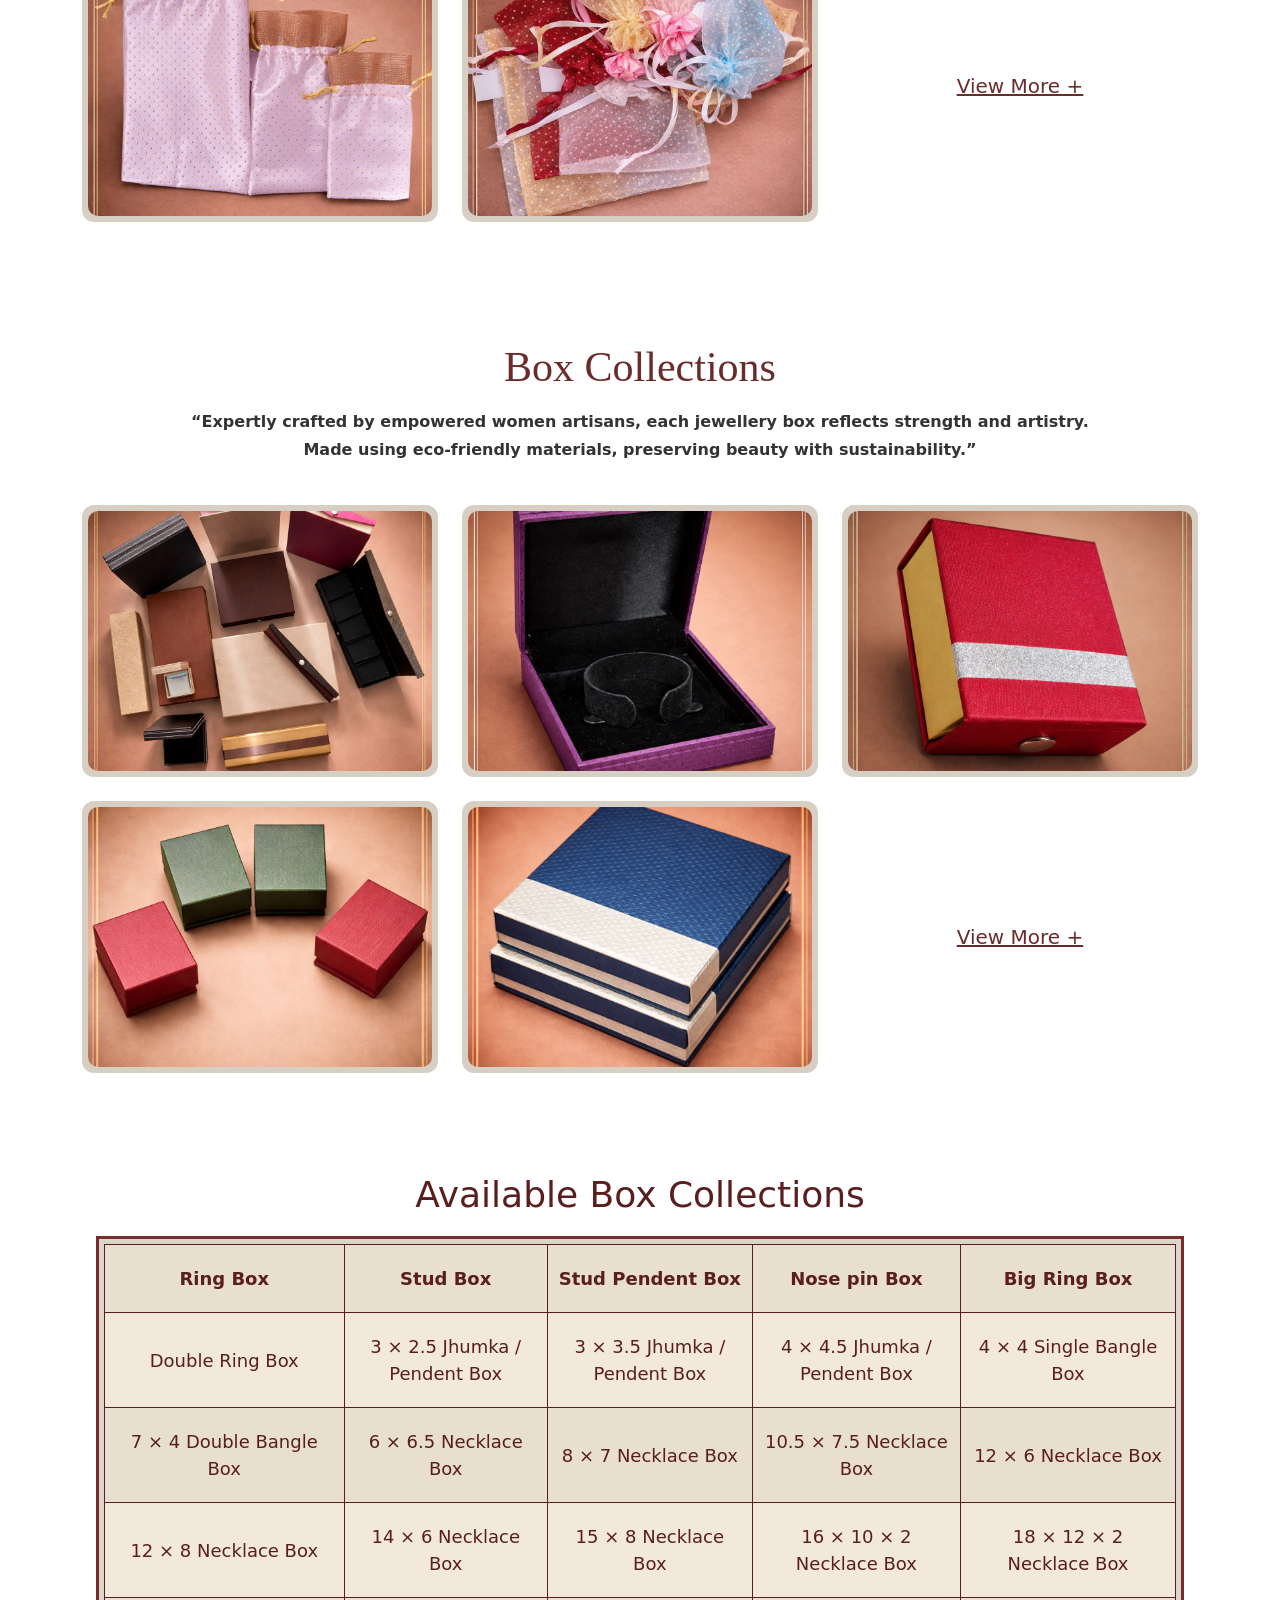
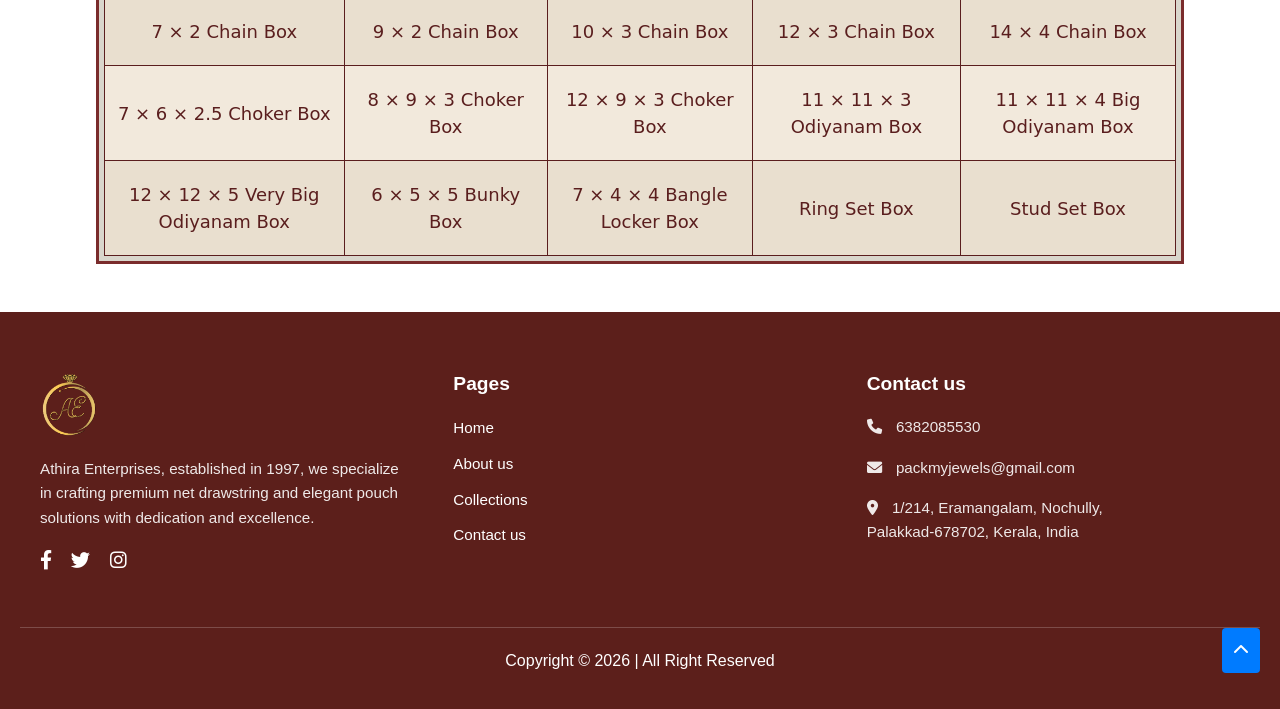
<file: collections.html>
<!DOCTYPE html>
<html lang="en">
<head>
    <meta charset="UTF-8">
    <meta name="viewport" content="width=device-width, initial-scale=1.0">
    <title>Collections</title>
    <link rel="stylesheet" href="collections.css">
    <link href="https://cdn.jsdelivr.net/npm/bootstrap@5.3.2/dist/css/bootstrap.min.css" rel="stylesheet">
    <link rel="stylesheet" href="https://cdnjs.cloudflare.com/ajax/libs/font-awesome/6.0.0/css/all.min.css">    
</head>
<body>

   <nav class="navbar navbar-expand-lg navbar-dark custom-navbar">
    <div class="container-fluid">

        <!-- Logo -->
        <a class="navbar-brand" href="#">
            <img src="images/logo.png" alt="Logo" style="height:50px;">
        </a>

        <!-- Toggle Button -->
        <button class="navbar-toggler" type="button" data-bs-toggle="collapse" data-bs-target="#navbarNav">
            <span class="navbar-toggler-icon"></span>
        </button>

        <!-- Menu -->
        <div class="collapse navbar-collapse justify-content-center" id="navbarNav">
            <ul class="navbar-nav text-center">
                <li class="nav-item">
                    <a class="nav-link" href="index.html">Home</a>
                </li>
                <li class="nav-item">
                    <a class="nav-link" href="about.html">About</a>
                </li>
                <li class="nav-item">
                    <a class="nav-link active" href="collections.html">Collections</a>
                </li>
                <li class="nav-item">
                    <a class="nav-link" href="contact.html">Contact</a>
                </li>
            </ul>
        </div>

    </div>
</nav>

  <!-- About Banner Section -->
<div class="about-banner">
    <div class="about-overlay">
        <h1>COLLECTIONS</h1>
    </div>
</div>


<div class="collection-section">
    <div class="container">
        <div class="row align-items-center">

            <!-- Left Content -->
            <div class="col-md-6">
                <h2 class="collection-title">Our Collections</h2>

                <p class="collection-text">
                    At Athira Enterprises, our collections of jewellery boxes and handcrafted pouches reflect elegance, purpose, and thoughtful design. Each piece is carefully created by skilled women artisans who bring dedication, creativity, and precision to every stitch and finish. By providing meaningful employment opportunities, we proudly support women empowerment and help strengthen local communities.
                </p>

                <p class="collection-text">
                    Our jewellery boxes are crafted to protect and present treasures beautifully, while our premium net drawstring pouches add charm and sophistication to gifting and packaging. We use quality materials, maintain strict finishing standards, and offer customization options to meet the needs of retailers, wedding planners, and corporate clients. Through every product, we combine craftsmanship with social responsibility—delivering not just packaging, but empowerment, trust, and lasting value.
                </p>
            </div>

            <!-- Right Image -->
            <div class="col-md-6 text-center">
                <div class="image-frame">
                    <img src="images/collections-banner.jpeg" alt="Collections">
                </div>
            </div>

        </div>
    </div>
</div>

<div class="work-section text-center">

    <h2 class="work-title">Pouch Collections</h2>

    <p class="work-text fw-bold">
        “Handcrafted by empowered women artisans, each pouch tells a story of skill and strength. Made with organic fabrics, blending sustainability with timeless elegance.”
    </p>

    <div class="container">
        <div class="row g-4">

            <!-- Row 1 -->
            <div class="col-md-4">
                <div class="work-card">
                    <img src="images/po1.png
                    ">
                </div>
            </div>

            <div class="col-md-4">
                <div class="work-card">
                    <img src="images/po2.png">
                </div>
            </div>

            <div class="col-md-4">
                <div class="work-card">
                    <img src="images/po3.png">
                </div>
            </div>

            <div class="col-md-4">
                <div class="work-card">
                    <img src="images/po4.png">
                </div>
            </div>

            <!-- Row 2 -->
            <div class="col-md-4">
                <div class="work-card">
                    <img src="images/po5.png">
                </div>
            </div>

         

          

            <!-- View More -->
            <div class="col-md-4 d-flex align-items-center justify-content-center">
                <a href="pouch.html" class="view-more">View More +</a>
            </div>

        </div>
    </div>

</div>

<div class="work-section text-center">

    <h2 class="work-title">Box Collections</h2>

    <p class="work-text fw-bold">
       “Expertly crafted by empowered women artisans, each jewellery box reflects strength and artistry. Made using eco-friendly materials, preserving beauty with sustainability.”
    </p>

    <div class="container">
        <div class="row g-4">

            <!-- Row 1 -->
            <div class="col-md-4">
                <div class="work-card">
                    <img src="images/w1.jpeg">
                </div>
            </div>

            <div class="col-md-4">
                <div class="work-card">
                    <img src="images/w2.png">
                </div>
            </div>

            <div class="col-md-4">
                <div class="work-card">
                    <img src="images/w3.png">
                </div>
            </div>

            <div class="col-md-4">
                <div class="work-card">
                    <img src="images/w4.png">
                </div>
            </div>

            <!-- Row 2 -->
            <div class="col-md-4">
                <div class="work-card">
                    <img src="images/w5.png">
                </div>
            </div>

         

          

            <!-- View More -->
            <div class="col-md-4 d-flex align-items-center justify-content-center">
                <a href="box.html" class="view-more">View More +</a>
            </div>

        </div>
    </div>

</div>


<h2 class="title">Available Box Collections</h2>

<div class="table-container">
    <div class="table-responsive-custom">
        <table id="table">

        <tr>
            <td class="fw-bold">Ring Box</td>
            <td class="fw-bold">Stud Box</td>
            <td class="fw-bold">Stud Pendent Box</td>
            <td class="fw-bold">Nose pin Box</td>
            <td class="fw-bold">Big Ring Box</td>
        </tr>

        <tr>
            <td>Double Ring Box</td>
            <td>3 × 2.5 Jhumka / Pendent Box</td>
            <td>3 × 3.5 Jhumka / Pendent Box</td>
            <td>4 × 4.5 Jhumka / Pendent Box</td>
            <td>4 × 4 Single Bangle Box</td>
        </tr>

        <tr>
            <td>7 × 4 Double Bangle Box</td>
            <td>6 × 6.5 Necklace Box</td>
            <td>8 × 7 Necklace Box</td>
            <td>10.5 × 7.5 Necklace Box</td>
            <td>12 × 6 Necklace Box</td>
        </tr>

        <tr>
            <td>12 × 8 Necklace Box</td>
            <td>14 × 6 Necklace Box</td>
            <td>15 × 8 Necklace Box</td>
            <td>16 × 10 × 2 Necklace Box</td>
            <td>18 × 12 × 2 Necklace Box</td>
        </tr>

        <tr>
            <td>7 × 2 Chain Box</td>
            <td>9 × 2 Chain Box</td>
            <td>10 × 3 Chain Box</td>
            <td>12 × 3 Chain Box</td>
            <td>14 × 4 Chain Box</td>
        </tr>

        <tr>
            <td>7 × 6 × 2.5 Choker Box</td>
            <td>8 × 9 × 3 Choker Box</td>
            <td>12 × 9 × 3 Choker Box</td>
            <td>11 × 11 × 3 Odiyanam Box</td>
            <td>11 × 11 × 4 Big Odiyanam Box</td>
        </tr>

        <tr>
            <td>12 × 12 × 5 Very Big Odiyanam Box</td>
            <td>6 × 5 × 5 Bunky Box</td>
            <td>7 × 4 × 4 Bangle Locker Box</td>
            <td>Ring Set Box</td>
            <td>Stud Set Box</td>
        </tr>
      </table>
    </div>
</div>

<br><br>
<!-- footer -->
<footer class="site-footer">
  <div class="footer-container">
    
    <div class="footer-column branding">
      <img src="images/logo.png" alt="Athira Enterprises Logo" class="footer-logo">
      <p>Athira Enterprises, established in 1997, we specialize in crafting premium net drawstring and elegant pouch solutions with dedication and excellence.</p>
      <div class="social-icons">
        <a href="#"><i class="fab fa-facebook-f"></i></a>
        <a href="#"><i class="fab fa-twitter"></i></a>
        <a href="#"><i class="fab fa-instagram"></i></a>
      </div>
    </div>

   <div class="footer-column links">
      <h3>Pages</h3>
      <ul>
        <li><a href="home.html">Home</a></li>
        <li><a href="about.html">About us</a></li>
        <li><a href="collections.html">Collections</a></li>
        <li><a href="contact.html">Contact us</a></li>
      </ul>
    </div>

    <div class="footer-column contact">
      <h3>Contact us</h3>
      <p><i class="fas fa-phone"></i> 6382085530</p>
      <p><i class="fas fa-envelope"></i> packmyjewels@gmail.com</p>
      <p><i class="fas fa-map-marker-alt"></i> 1/214, Eramangalam, Nochully, <br> Palakkad-678702, Kerala, India</p>
    </div>
  </div>

  <div class="footer-bottom">
    <p>Copyright © 2026 | All Right Reserved</p>
    <a href="#top" class="back-to-top"><i class="fas fa-chevron-up"></i></a>
  </div>
</footer>

  <script src="https://cdn.jsdelivr.net/npm/bootstrap@5.3.2/dist/js/bootstrap.bundle.min.js"></script>
  
</body>
</html>
</file>
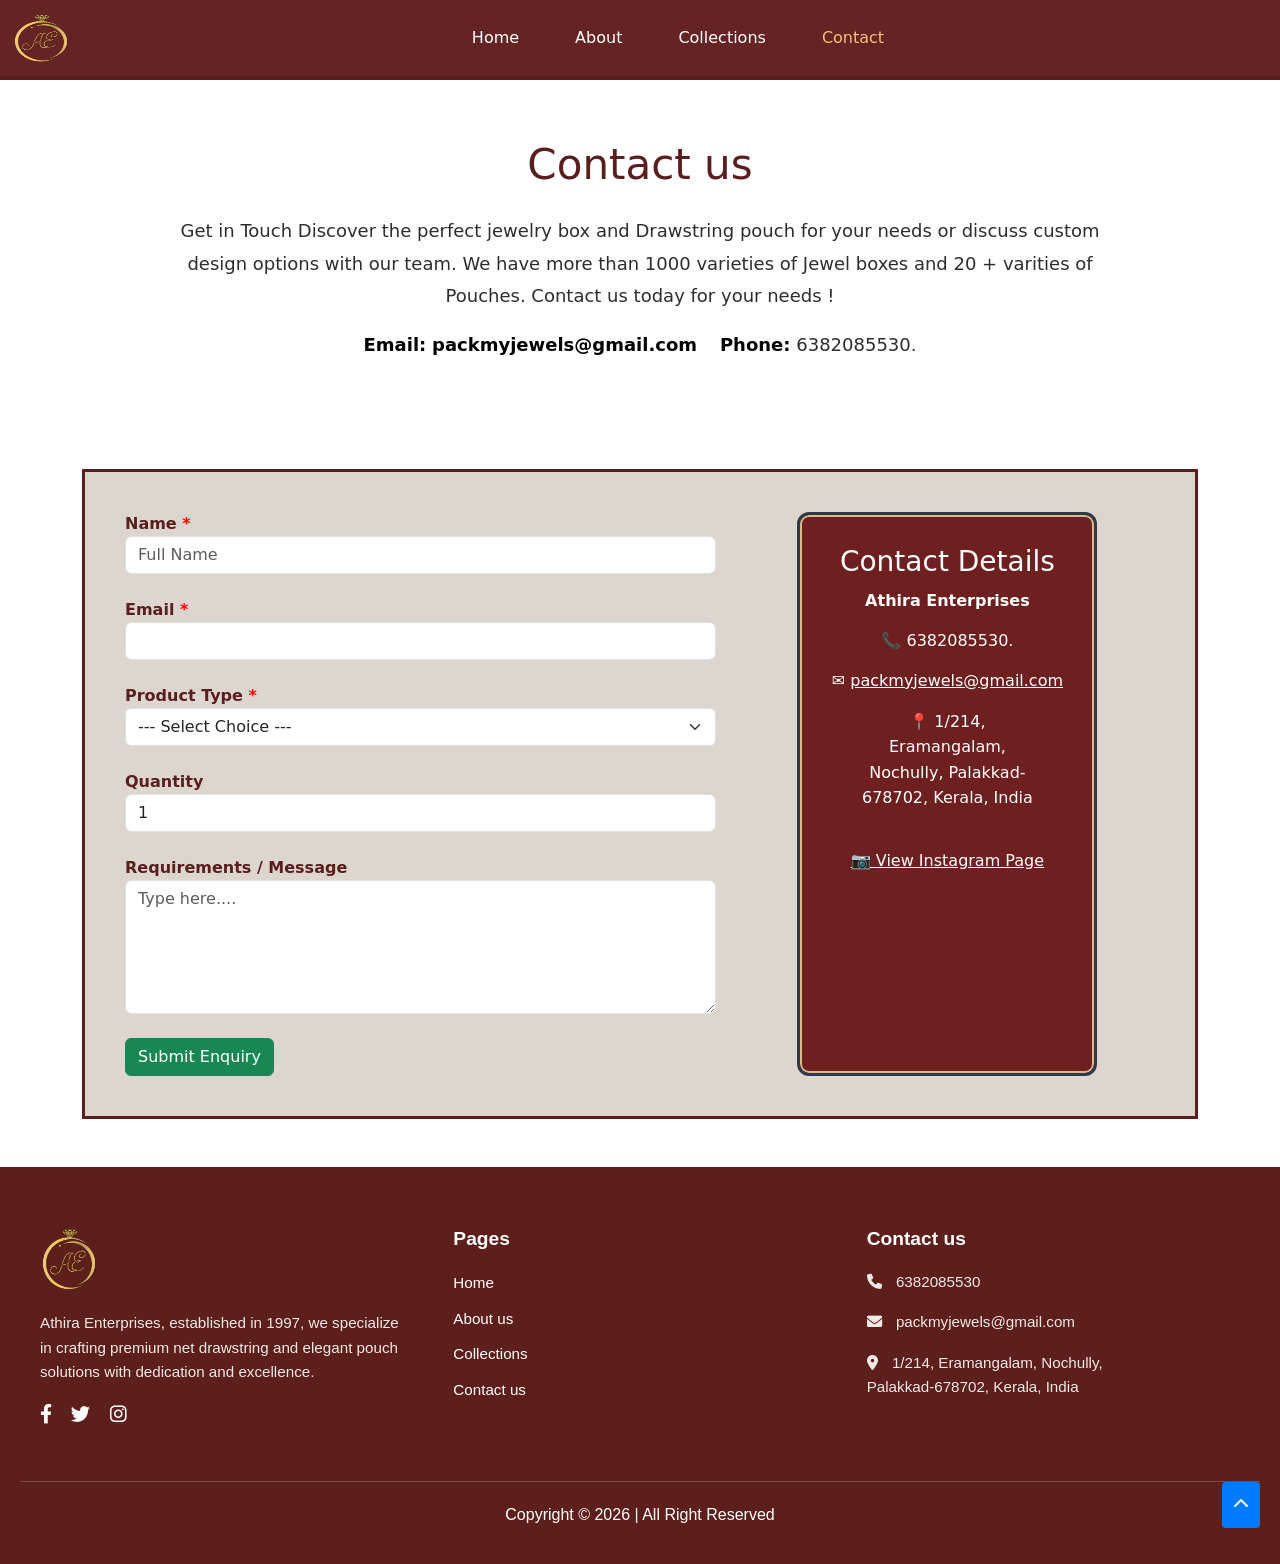
<file: contact.html>
<!DOCTYPE html>
<html lang="en">
<head>
    <meta charset="UTF-8">
    <meta name="viewport" content="width=device-width, initial-scale=1.0">
    <title>Contact</title>
    <link rel="stylesheet" href="contact.css">
     <link href="https://cdn.jsdelivr.net/npm/bootstrap@5.3.2/dist/css/bootstrap.min.css" rel="stylesheet">
    <link rel="stylesheet" href="https://cdnjs.cloudflare.com/ajax/libs/font-awesome/6.0.0/css/all.min.css">    

</head>
<body>
     <nav class="navbar navbar-expand-lg navbar-dark custom-navbar">
    <div class="container-fluid">

        <!-- Logo -->
        <a class="navbar-brand" href="#">
            <img src="images/logo.png" alt="Logo" style="height:50px;">
        </a>

        <!-- Toggle Button -->
        <button class="navbar-toggler" type="button" data-bs-toggle="collapse" data-bs-target="#navbarNav">
            <span class="navbar-toggler-icon"></span>
        </button>

        <!-- Menu -->
        <div class="collapse navbar-collapse justify-content-center" id="navbarNav">
            <ul class="navbar-nav text-center">
                <li class="nav-item">
                    <a class="nav-link" href="index.html">Home</a>
                </li>
                <li class="nav-item">
                    <a class="nav-link" href="about.html">About</a>
                </li>
                <li class="nav-item">
                    <a class="nav-link" href="collections.html">Collections</a>
                </li>
                <li class="nav-item">
                    <a class="nav-link active" href="contact.html">Contact</a>
                </li>
            </ul>
        </div>

    </div>
</nav>

    <section class="contact-section">
    <div class="container">

        <h2 class="contact-title">Contact us</h2>

        <p class="contact-text">
            Get in Touch Discover the perfect jewelry box and Drawstring pouch for your needs 
            or discuss custom design options with our team. We have more than 1000 varieties 
            of Jewel boxes and 20 + varities of Pouches. Contact us today for your needs !
        </p>

        <p class="contact-text mt-3">
            <strong>Email:</strong> 
            <a href="mailto:packmyjewels@gmail.com" style = "text-decoration: none;">packmyjewels@gmail.com</a> 
            &nbsp;&nbsp;
            <strong>Phone:</strong> 6382085530.
        </p>

    </div>
</section>



<div class="container my-5">
    <div class="form-wrapper">
        <div class="row">

            <!-- LEFT FORM -->
            <div class="col-md-7">
                <form id="enquiryForm">

                    <div class="mb-4">
                        <label>Name <span>*</span></label>
                        <input type="text" class="form-control" placeholder="Full Name">
                    </div>

                    <div class="mb-4">
                        <label>Email <span>*</span></label>
                        <input type="email" class="form-control">
                    </div>

                    <div class="mb-4">
                        <label>Product Type <span>*</span></label>
                        <select class="form-select">
                            <option>--- Select Choice ---</option>
                            <option>Jewellery Box</option>
                            <option>Jewellery Pouch</option>
                            
                        </select>
                    </div>

                    <div class="mb-4">
                        <label>Quantity</label>
                        <input type="number" class="form-control quantity" value="1">
                    </div>

                    <div class="mb-4">
                        <label>Requirements / Message</label>
                        <textarea class="form-control" rows="5" placeholder="Type here...."></textarea>
                    </div>

                    <button type="submit" class="btn btn-success submit-btn ">
                        Submit Enquiry
                    </button>

                </form>
            </div>

            <!-- Success Modal -->
<div class="modal fade" id="thankYouModal" tabindex="-1">
  <div class="modal-dialog modal-dialog-centered">
    <div class="modal-content text-center p-4">

      <h4 class="mb-3">Thank You!</h4>
      <p>Your enquiry has been submitted successfully.</p>

      <button type="button" class="btn btn-success mt-3" data-bs-dismiss="modal">
        OK
      </button>

    </div>
  </div>
</div>

            <!-- RIGHT CONTACT CARD -->
            <div class="col-md-5 d-flex justify-content-center">
                <div class="contact-card text-center">

                    <h3>Contact Details</h3>
                    <p class="company">Athira Enterprises</p>

                    <p>📞 6382085530.</p>
                    <p>✉️ <a href="#">packmyjewels@gmail.com</a></p>

                    <p class="address">
                        📍 1/214,<br>
                        Eramangalam,<br>
                        Nochully, Palakkad-<br>
                        678702, Kerala, India
                    </p>

                    <a href="#" class="btn insta-btn">
                        📷 View Instagram Page
                    </a>

                </div>
            </div>

        </div>
    </div>
</div>


<!-- footer -->
<footer class="site-footer">
  <div class="footer-container">
    
    <div class="footer-column branding">
      <img src="images/logo.png" alt="Athira Enterprises Logo" class="footer-logo">
      <p>Athira Enterprises, established in 1997, we specialize in crafting premium net drawstring and elegant pouch solutions with dedication and excellence.</p>
      <div class="social-icons">
        <a href="#"><i class="fab fa-facebook-f"></i></a>
        <a href="#"><i class="fab fa-twitter"></i></a>
        <a href="#"><i class="fab fa-instagram"></i></a>
      </div>
    </div>

    <div class="footer-column links">
      <h3>Pages</h3>
      <ul>
        <li><a href="home.html">Home</a></li>
        <li><a href="about.html">About us</a></li>
        <li><a href="collections.html">Collections</a></li>
        <li><a href="contact.html">Contact us</a></li>
      </ul>
    </div>

    <div class="footer-column contact">
      <h3>Contact us</h3>
      <p><i class="fas fa-phone"></i> 6382085530</p>
      <p><i class="fas fa-envelope"></i> packmyjewels@gmail.com</p>
      <p><i class="fas fa-map-marker-alt"></i> 1/214, Eramangalam, Nochully, <br> Palakkad-678702, Kerala, India</p>
    </div>
  </div>

  <div class="footer-bottom">
    <p>Copyright © 2026 | All Right Reserved</p>
    <a href="#top" class="back-to-top"><i class="fas fa-chevron-up"></i></a>
  </div>
</footer>
 

<script src="https://cdn.jsdelivr.net/npm/bootstrap@5.3.2/dist/js/bootstrap.bundle.min.js"></script>
<script>
document.getElementById("enquiryForm").addEventListener("submit", function(e) {
    e.preventDefault(); // stop page reload

    // Show modal
    var myModal = new bootstrap.Modal(document.getElementById('thankYouModal'));
    myModal.show();

    // Optional: reset form
    this.reset();
});
</script>
</body>
</html>
</file>
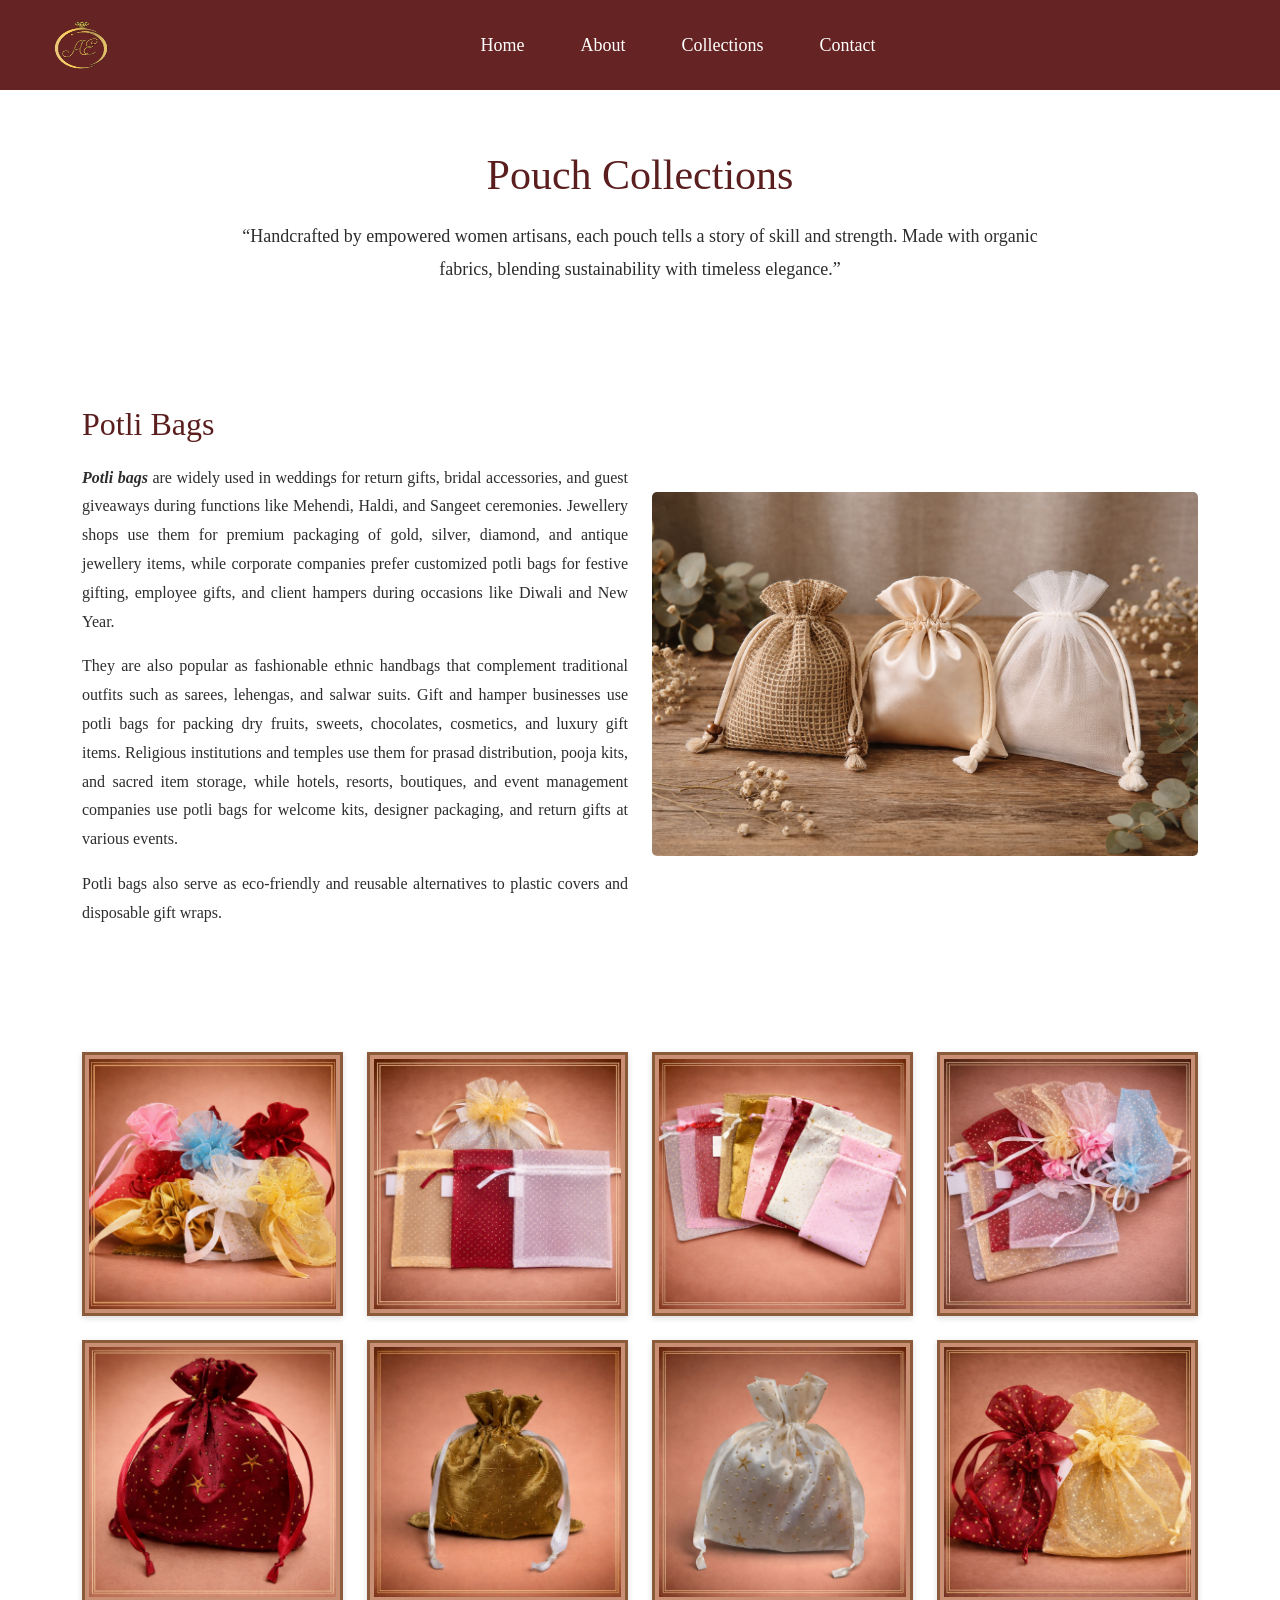
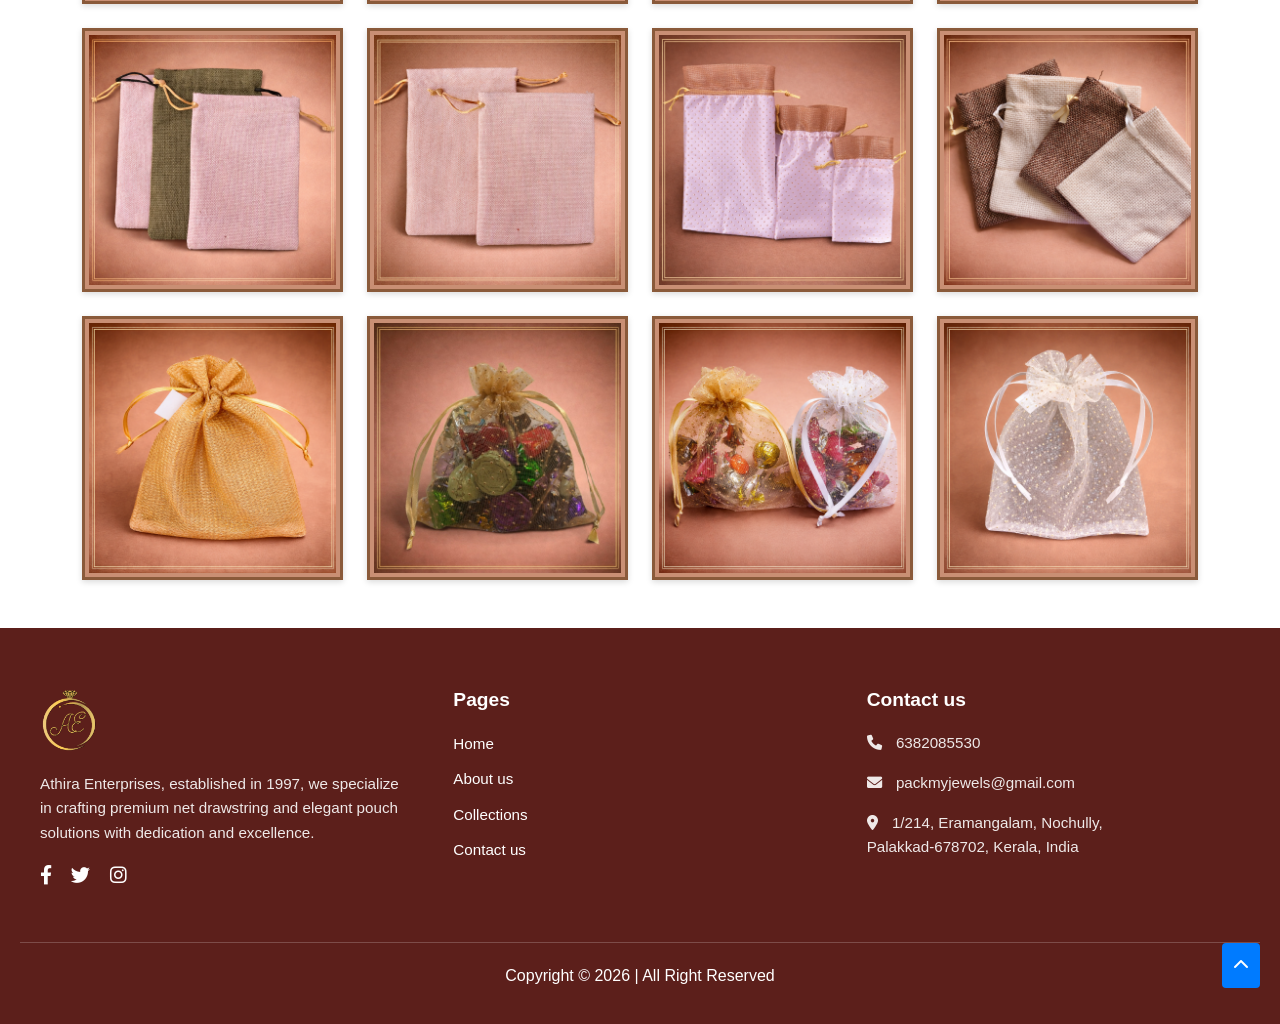
<file: pouch.html>
<!DOCTYPE html>
<html lang="en">
<head>
    <meta charset="UTF-8">
    <meta name="viewport" content="width=device-width, initial-scale=1.0">
    <title>pouch</title>
        <link href="https://cdn.jsdelivr.net/npm/bootstrap@5.3.2/dist/css/bootstrap.min.css" rel="stylesheet">
    <link rel="stylesheet" href="https://cdnjs.cloudflare.com/ajax/libs/font-awesome/6.0.0/css/all.min.css">    
    <link rel="stylesheet" href="pouch.css">

</head>
<body>

    <!-- navigation bar code here -->
    <nav class="navbar navbar-expand-lg navbar-dark custom-navbar">
    <div class="container-fluid">

        <!-- Logo -->
        <a class="navbar-brand" href="#">
            <img src="images/logo.png" alt="Logo" style="height:50px;">
        </a>

        <!-- Toggle Button -->
        <button class="navbar-toggler" type="button" data-bs-toggle="collapse" data-bs-target="#navbarNav">
            <span class="navbar-toggler-icon"></span>
        </button>

        <!-- Menu -->
        <div class="collapse navbar-collapse justify-content-center" id="navbarNav">
            <ul class="navbar-nav text-center">
                <li class="nav-item">
                    <a class="nav-link" href="index.html">Home</a>
                </li>
                <li class="nav-item">
                    <a class="nav-link" href="about.html">About</a>
                </li>
                <li class="nav-item">
                    <a class="nav-link" href="collections.html">Collections</a>
                </li>
                <li class="nav-item">
                    <a class="nav-link" href="contact.html">Contact</a>
                </li>
            </ul>
        </div>

    </div>
</nav>
                                                                                                                                                                                                                                                
    

    <section class="pouch-section">
    <div class="container text-center">

        <h2 class="pouch-title">Pouch Collections</h2>

        <p class="pouch-text">
            “Handcrafted by empowered women artisans, each pouch tells a story of skill and strength. 
            Made with organic fabrics, blending sustainability with timeless elegance.”
        </p>

    </div>
</section>

<section class="potli-section">
    <div class="container">
        <div class="row align-items-center">

            <!-- LEFT CONTENT -->
            <div class="col-md-6 left-content animate-left">
                <h2>Potli Bags</h2>

                <p style="text-align: justify;">
                    <strong><i>Potli bags</i></strong> are widely used in weddings for return gifts, bridal accessories, and 
                    guest giveaways during functions like Mehendi, Haldi, and Sangeet ceremonies. Jewellery 
                    shops use them for premium packaging of gold, silver, diamond, and antique jewellery 
                    items, while corporate companies prefer customized potli bags for festive gifting, 
                    employee gifts, and client hampers during occasions like Diwali and New Year.
                </p>

                <p style="text-align: justify;">
                    They are also popular as fashionable ethnic handbags that complement traditional outfits 
                    such as sarees, lehengas, and salwar suits. Gift and hamper businesses use potli bags for 
                    packing dry fruits, sweets, chocolates, cosmetics, and luxury gift items. Religious 
                    institutions and temples use them for prasad distribution, pooja kits, and sacred item 
                    storage, while hotels, resorts, boutiques, and event management companies use potli bags 
                    for welcome kits, designer packaging, and return gifts at various events.
                </p>

                <p style="text-align: justify;">
                    Potli bags also serve as eco-friendly and reusable alternatives to plastic covers and 
                    disposable gift wraps.
                </p>
            </div>

            <!-- RIGHT IMAGE -->
            <div class="col-md-6 text-center animate-right">
                <img src="images/pouch.png" 
                     alt="Potli Bags" class="img-fluid potli-img">
            </div>

        </div>
    </div>
</section>




<section class="gallery-section py-5">
    <div class="container">
      <div class="row g-4 justify-content-center">

        <!-- Image 1 -->
        <div class="col-lg-3 col-md-4 col-sm-6 col-6">
          <div class="gallery-card">
            <img src="images/o5.png" alt="Gift Bag 1" class="img-fluid">
          </div>
        </div>

        <!-- Image 2 -->
        <div class="col-lg-3 col-md-4 col-sm-6 col-6">
          <div class="gallery-card">
            <img src="images/bag2.png" alt="Gift Bag 2" class="img-fluid">
          </div>
        </div>

        <!-- Image 3 -->
        <div class="col-lg-3 col-md-4 col-sm-6 col-6">
          <div class="gallery-card">
            <img src="images/bag3.png" alt="Gift Bag 3" class="img-fluid">
          </div>
        </div>

        <!-- Image 4 -->
        <div class="col-lg-3 col-md-4 col-sm-6 col-6">
          <div class="gallery-card">
            <img src="images/bag4.png" alt="Gift Bag 4" class="img-fluid">
          </div>
        </div>

        <!-- Image 5 -->
        <div class="col-lg-3 col-md-4 col-sm-6 col-6">
          <div class="gallery-card">
            <img src="images/bag5.png" alt="Gift Bag 5" class="img-fluid">
          </div>
        </div>

        <!-- Image 6 -->
        <div class="col-lg-3 col-md-4 col-sm-6 col-6">
          <div class="gallery-card">
            <img src="images/bag6.jpeg" alt="Gift Bag 6" class="img-fluid">
          </div>
        </div>

        <!-- Image 7 -->
        <div class="col-lg-3 col-md-4 col-sm-6 col-6">
          <div class="gallery-card">
            <img src="images/bag7.jpeg" alt="Gift Bag 7" class="img-fluid">
          </div>
        </div>

        <!-- Image 8 -->
        <div class="col-lg-3 col-md-4 col-sm-6 col-6">
          <div class="gallery-card">
            <img src="images/bag8.png" alt="Gift Bag 8" class="img-fluid">
          </div>
        </div>

        <!-- Image 9 -->
        <div class="col-lg-3 col-md-4 col-sm-6 col-6">
          <div class="gallery-card">
            <img src="images/bag9.png" alt="Gift Bag 9" class="img-fluid">
          </div>
        </div>

        <!-- Image 10 -->
        <div class="col-lg-3 col-md-4 col-sm-6 col-6">
          <div class="gallery-card">
            <img src="images/bag10.png" alt="Gift Bag 10" class="img-fluid">
          </div>
        </div>

        <!-- Image 11 -->
        <div class="col-lg-3 col-md-4 col-sm-6 col-6">
          <div class="gallery-card">
            <img src="images/po4.png" alt="Gift Bag 11" class="img-fluid">
          </div>
        </div>

        <!-- Image 12 -->
        <div class="col-lg-3 col-md-4 col-sm-6 col-6">
          <div class="gallery-card">
            <img src="images/bag11.png" alt="Gift Bag 12" class="img-fluid">
          </div>
        </div>

        <!-- Image 13 -->
        <div class="col-lg-3 col-md-4 col-sm-6 col-6">
          <div class="gallery-card">
            <img src="images/bag12.png" alt="Gift Bag 13" class="img-fluid">
          </div>
        </div>

        <!-- Image 14 -->
        <div class="col-lg-3 col-md-4 col-sm-6 col-6">
          <div class="gallery-card">
            <img src="images/bag13.jpeg" alt="Gift Bag 14" class="img-fluid">
          </div>
        </div>

        <!-- Image 15 -->
        <div class="col-lg-3 col-md-4 col-sm-6 col-6">
          <div class="gallery-card">
            <img src="images/bag14.png" alt="Gift Bag 15" class="img-fluid">
          </div>
        </div>

        <!-- Image 16 -->
        <div class="col-lg-3 col-md-4 col-sm-6 col-6">
          <div class="gallery-card">
            <img src="images/bag15.png" alt="Gift Bag 16" class="img-fluid">
          </div>
        </div>

      </div>
    </div>
  </section>


  
<!-- footer -->
<footer class="site-footer">
  <div class="footer-container">
    
    <div class="footer-column branding">
      <img src="images/logo.png" alt="Athira Enterprises Logo" class="footer-logo">
      <p>Athira Enterprises, established in 1997, we specialize in crafting premium net drawstring and elegant pouch solutions with dedication and excellence.</p>
      <div class="social-icons">
        <a href="#"><i class="fab fa-facebook-f"></i></a>
        <a href="#"><i class="fab fa-twitter"></i></a>
        <a href="#"><i class="fab fa-instagram"></i></a>
      </div>
    </div>

   <div class="footer-column links">
      <h3>Pages</h3>
      <ul>
        <li><a href="home.html">Home</a></li>
        <li><a href="about.html">About us</a></li>
        <li><a href="collections.html">Collections</a></li>
        <li><a href="contact.html">Contact us</a></li>
      </ul>
    </div>

    <div class="footer-column contact">
      <h3>Contact us</h3>
      <p><i class="fas fa-phone"></i> 6382085530</p>
      <p><i class="fas fa-envelope"></i> packmyjewels@gmail.com</p>
      <p><i class="fas fa-map-marker-alt"></i> 1/214, Eramangalam, Nochully, <br> Palakkad-678702, Kerala, India</p>
    </div>
  </div>

  <div class="footer-bottom">
    <p>Copyright © 2026 | All Right Reserved</p>
    <a href="#top" class="back-to-top"><i class="fas fa-chevron-up"></i></a>
  </div>
</footer>









<script>
    const observer = new IntersectionObserver(entries => {
        entries.forEach(entry => {
            if (entry.isIntersecting) {
                entry.target.classList.add('show');
            }
        });
    });

    document.querySelectorAll('.animate-left, .animate-right').forEach(el => {
        observer.observe(el);
    });
</script>

 <script src="https://cdn.jsdelivr.net/npm/bootstrap@5.3.3/dist/js/bootstrap.bundle.min.js"></script>


</body>
</html>
</file>
<file: index.css>
body {
        margin: 0;
         background-color: #e9e4db;
            font-family: 'Georgia', serif;
      
    }

    .custom-navbar {
        background-color:rgba(79, 3, 3, 0.87); /* maroon */
        padding: 15px 40px;
    }

    .navbar-brand img {
        width: 60px;
        height: 60px;
    }

    .nav-center {
        position: absolute;
        left: 50%;
        transform: translateX(-50%);
    }

    .nav-link {
        color: #fff !important;
        margin: 0 20px;
        font-size: 18px;
    }

    .nav-link.active {
        color: #f4c27a !important; /* gold */
        font-weight: 500;
    }

    .nav-link:hover {
        color: #f4c27a !important;
    }

    /* bottom light gold line */
    .bottom-line {
        height: 5px;
        background: linear-gradient(to right, #c08a5d, #f4c27a);
    }


    /* Background */
/* body {
    background-color: #e9e6dd;
} */

/* Welcome section */
.welcome-section {
    padding: 60px 20px 20px;
}

.welcome-title {
    color: #6b2b2b;
    font-size: 48px;
    font-family: Georgia, serif;
}

.welcome-text {
    margin-top: 10px;
    font-size: 18px;
    color: #333;
}

/* Product section */
.product-section {
    padding: 40px 60px;
}

.product-card {
    border-radius: 12px;
    overflow: hidden;
    background: #d8cfc4;
    padding: 8px;
    transition: 0.3s;
}

.product-card img {
    width: 100%;
    height: 320px;
    object-fit: cover;
    border-radius: 10px;
}

.product-card:hover {
    transform: scale(1.03);
}


/* About Section Background */
.about-wrapper {
    background-color: #cfc4bb;
    padding: 40px 0;
}

/* Border Box */
.about-box {
    border: 4px double #6b2b2b;
    padding: 40px;
}

/* Title */
.about-title {
    color: #6b2b2b;
    font-size: 40px;
    font-family: Georgia, serif;
    margin-bottom: 20px;
}

/* Text */
.about-text {
    font-size: 16px;
    color: #333;
    line-height: 1.8;
    text-align: justify;
}

/* Button */
.read-btn {
    margin-top: 20px;
    background-color: #6b2b2b;
    color: #fff;
    border: none;
    padding: 10px 25px;
    border-radius: 5px;
    cursor: pointer;
}

.read-btn:hover {
    background-color: #4a1d1d;
}

/* Image Box */
.about-image-box {
    background-color: #000;
    padding: 20px;
}

.about-image-box img {
    width: 100%;
    height: auto;
}

/* Work Section */
.work-section {
    /* background-color: #e9e6dd; */
    padding: 60px 20px;
}

/* Title */
.work-title {
    color: #6b2b2b;
    font-size: 42px;
    font-family: Georgia, serif;
    margin-bottom: 15px;
}

/* Description */
.work-text {
    max-width: 900px;
    margin: auto;
    font-size: 16px;
    color: #333;
    line-height: 1.8;
    margin-bottom: 40px;
}

/* Cards */
.work-card {
    border-radius: 12px;
    overflow: hidden;
    background: #d8cfc4;
    padding: 6px;
    transition: 0.3s;
}

.work-card img {
    width: 100%;
    height: 260px;
    object-fit: cover;
    border-radius: 10px;
}

.work-card:hover {
    transform: scale(1.05);
}

/* View More */
.view-more {
    font-size: 20px;
    color: #6b2b2b;
    font-weight: 500;
    text-decoration: underline;
}

.view-more:hover {
    color: #4a1d1d;
}


.site-footer {
  background-color: #5c1f1b; /* Deep burgundy background */
  color: #ffffff;
  padding: 60px 20px 20px;
  font-family: 'Arial', sans-serif;
  line-height: 1.6;
}

.footer-container {
  max-width: 1200px;
  margin: 0 auto;
  display: flex;
  flex-wrap: wrap;
  justify-content: space-between;
  gap: 40px;
}

.footer-column {
  flex: 1;
  min-width: 250px;
}

/* Typography */
.footer-column h3 {
  font-size: 1.2rem;
  margin-bottom: 20px;
  font-weight: 600;
}

.footer-column p {
  font-size: 0.95rem;
  opacity: 0.9;
}

/* Logo & Socials */
.footer-logo {
  width: 60px;
  margin-bottom: 20px;
}

.social-icons a {
  color: #ffffff;
  margin-right: 15px;
  font-size: 1.2rem;
  transition: opacity 0.3s;
}

.social-icons a:hover {
  opacity: 0.7;
}

/* Navigation Links */
.footer-column ul {
  list-style: none;
  padding: 0;
}

.footer-column ul li {
  margin-bottom: 10px;
}

.footer-column ul li a {
  color: #ffffff;
  text-decoration: none;
  font-size: 0.95rem;
}

/* Contact Specifics */
.contact p i {
  margin-right: 10px;
}

/* Bottom Bar */
.footer-bottom {
  margin-top: 50px;
  padding-top: 20px;
  border-top: 1px solid rgba(255, 255, 255, 0.2);
  text-align: center;
  position: relative;
}

.back-to-top {
  position: absolute;
  right: 0;
  bottom: 0;
  background-color: #007bff; /* Blue button from image */
  color: white;
  padding: 10px 12px;
  border-radius: 4px;
  text-decoration: none;
}

/* Responsive adjustment */
@media (max-width: 768px) {
  .footer-container {
    flex-direction: column;
    text-align: left;
  }
}
</file>
<file: about.css>
body {
        margin: 0;
         background-color: #e9e4db;
            font-family: 'Georgia', serif;
      
    }

    .custom-navbar {
        background-color:rgba(79, 3, 3, 0.87); /* maroon */
        padding: 15px 40px;
    }

    .navbar-brand img {
        width: 60px;
        height: 60px;
    }

    .nav-center {
        position: absolute;
        left: 50%;
        transform: translateX(-50%);
    }

    .nav-link {
        color: #fff !important;
        margin: 0 20px;
        font-size: 18px;
    }

    .nav-link.active {
        color: #f4c27a !important; /* gold */
        font-weight: 500;
    }

    .nav-link:hover {
        color: #f4c27a !important;
    }

    /* bottom light gold line */
    .bottom-line {
        height: 5px;
        background: linear-gradient(to right, #c08a5d, #f4c27a);
    }


/* About Banner */
.about-banner {
    position: relative;
    width: 100%;
    height: 300px;
    background: url('images/about_banner.webp') no-repeat center right/cover;
}

/* Left fade effect */
.about-banner::before {
    content: "";
    position: absolute;
    top: 0;
    left: 0;
    width: 60%;
    height: 100%;
    /* background: linear-gradient(to right, #e9e6dd 70%, rgba(233,230,221,0)); */
}

/* Text */
.about-overlay {
    position: relative;
    height: 100%;
    display: flex;
    align-items: center;
    padding-left: 80px;
}

.about-overlay h1 {
    color: #6b2b2b;
    font-size: 48px;
    font-family: Georgia, serif;
    letter-spacing: 2px;
}

/* Welcome section */
.welcome-section {
    padding: 60px 20px 20px;
}

.welcome-title {
    color: #6b2b2b;
    font-size: 48px;
    font-family: Georgia, serif;
}

.welcome-text {
    margin-top: 10px;
    margin-left: 70px;
    margin-right: 70px;
    font-size: 17px;
    font-family: "Helvetica", Sans-serif;
    color: #333;
}




        .main-box {
            border: 2px solid #8b0000;
            padding: 40px;
            /* margin: 40px; */
            margin: 40px 200px;
              max-width: 1200px;
             /* background-color: #f5e6d3; */
            /* background-color: #e9e4db; */
        }

        .image-wrapper {
            background-color: #7a0000;
            padding: 20px;
            display: inline-block;
        }

        .image-wrapper img {
            width: 100%;
            max-width: 400px;
            border: 6px solid #f5e6d3;
             transition: transform 0.4s ease; /* smooth animation */
        }
         .image-wrapper img:hover {
            /* border-color: #c08a5d; */
            transform: scale(1.03);
         }

        .title {
            color: #6b1d1d;
            font-size: 40px;
            font-weight: 600;
            margin-bottom: 20px;
        }

        .content-text {
            font-size: 18px;
            line-height: 1.8;
            color: #333;
        }

        @media (max-width: 768px) {
            .title {
                font-size: 28px;
            }
             .main-box {
        padding: 20px;
        margin: 20px 10px;
    }
        }
       


.card-box {
    padding: 40px;
    /* min-height: 320px; */
    background-color: #7a1f1a;
    color: #fff;
    opacity: 0;
    text-align: justify;
     min-height: 100%;
     font-family: "Helvetica", Sans-serif;
    line-height: 35px;
}

/* Light version */
.card-box.light {
    background-color: #d6b8a7;
    color: #000;
}

/* Initial positions */
.left-animate {
    transform: translateX(-100px);
}

.right-animate {
    transform: translateX(100px);
}

/* When active */
.show {
    opacity: 1;
    transform: translateX(0);
    transition: all 0.8s ease;
}



.site-footer {
  background-color: #5c1f1b; /* Deep burgundy background */
  color: #ffffff;
  padding: 60px 20px 20px;
  font-family: 'Arial', sans-serif;
  line-height: 1.6;
}

.footer-container {
  max-width: 1200px;
  margin: 0 auto;
  display: flex;
  flex-wrap: wrap;
  justify-content: space-between;
  gap: 40px;
}

.footer-column {
  flex: 1;
  min-width: 250px;
}

/* Typography */
.footer-column h3 {
  font-size: 1.2rem;
  margin-bottom: 20px;
  font-weight: 600;
}

.footer-column p {
  font-size: 0.95rem;
  opacity: 0.9;
}

/* Logo & Socials */
.footer-logo {
  width: 60px;
  margin-bottom: 20px;
}

.social-icons a {
  color: #ffffff;
  margin-right: 15px;
  font-size: 1.2rem;
  transition: opacity 0.3s;
}

.social-icons a:hover {
  opacity: 0.7;
}

/* Navigation Links */
.footer-column ul {
  list-style: none;
  padding: 0;
}

.footer-column ul li {
  margin-bottom: 10px;
}

.footer-column ul li a {
  color: #ffffff;
  text-decoration: none;
  font-size: 0.95rem;
}

/* Contact Specifics */
.contact p i {
  margin-right: 10px;
}

/* Bottom Bar */
.footer-bottom {
  margin-top: 50px;
  padding-top: 20px;
  border-top: 1px solid rgba(255, 255, 255, 0.2);
  text-align: center;
  position: relative;
}

.back-to-top {
  position: absolute;
  right: 0;
  bottom: 0;
  background-color: #007bff; /* Blue button from image */
  color: white;
  padding: 10px 12px;
  border-radius: 4px;
  text-decoration: none;
}

/* Responsive adjustment */
@media (max-width: 768px) {
  .footer-container {
    flex-direction: column;
    text-align: left;
  }
}
</file>
<file: pouch.css>
body {
        margin: 0;
         /* background-color: #e9e4db; */
            font-family: 'Georgia', serif;
      
    }

    .custom-navbar {
        background-color:rgba(79, 3, 3, 0.87); /* maroon */
        padding: 15px 40px;
    }

    .navbar-brand img {
        width: 60px;
        height: 60px;
    }

    .nav-center {
        position: absolute;
        left: 50%;
        transform: translateX(-50%);
    }

    .nav-link {
        color: #fff !important;
        margin: 0 20px;
        font-size: 18px;
    }

    .nav-link.active {
        color: #f4c27a !important; /* gold */
        font-weight: 500;
    }

    .nav-link:hover {
        color: #f4c27a !important;
    }

    /* bottom light gold line */
    .bottom-line {
        height: 5px;
        background: linear-gradient(to right, #c08a5d, #f4c27a);
    }


    body {
    margin: 0;
    font-family: 'Georgia', serif;
    /* background-color: #d9d6cc; */
}

/* Section */
.pouch-section {
    /* background-color: #d9d6cc; */
    padding: 60px 20px;
    text-align: center;
}

/* Title */
.pouch-title {
    color: #5a1e1e;
    font-size: 42px;
    font-weight: 500;
    margin-bottom: 20px;
}

/* Description */
.pouch-text {
    max-width: 850px;
    margin: auto;
    font-size: 18px;
    color: #2d2d2d;
    line-height: 1.8;
}




/* Section */
.potli-section {
    padding: 60px 20px;
}

/* Heading */
.left-content h2 {
    color: #5a1e1e;
    margin-bottom: 20px;
}

/* Text */
.left-content p {
    color: #2d2d2d;
    line-height: 1.8;
    font-size: 16px;
}

/* Image */
.potli-img {
    max-width: 100%;
    border-radius: 5px;
}

/* Animations */
.animate-left {
    opacity: 0;
    transform: translateX(-80px);
    transition: all 1s ease;
}

.animate-right {
    opacity: 0;
    transform: translateX(80px);
    transition: all 1s ease;
}

/* When visible */
.show {
    opacity: 1;
    transform: translateX(0);
}




/* .gallery-section {
  background-color: #e8e5dc;
} */

.gallery-card {
  background: #c98f74;
  border: 3px solid #8a5a3a;
  padding: 4px;
  overflow: hidden;
  transition: all 0.4s ease-in-out;
  box-shadow: 0 2px 6px rgba(0, 0, 0, 0.15);
}

.gallery-card img {
  width: 100%;
  height: 250px;
  object-fit: cover;
  display: block;
  transition: transform 0.4s ease-in-out;
}

/* Hover Zoom In Zoom Out */
.gallery-card:hover img {
  animation: zoomInOut 0.8s ease-in-out;
  transform: scale(1.08);
}

@keyframes zoomInOut {
  0% {
    transform: scale(1);
  }
  50% {
    transform: scale(1.12);
  }
  100% {
    transform: scale(1.08);
  }
}

/* Optional hover card effect */
.gallery-card:hover {
  transform: translateY(-4px);
}

/* Responsive image heights */
@media (max-width: 992px) {
  .gallery-card img {
    height: 160px;
  }
}

@media (max-width: 768px) {
  .gallery-card img {
    height: 140px;
  }
}

@media (max-width: 576px) {
  .gallery-card img {
    height: 120px;
  }
}





.site-footer {
  background-color: #5c1f1b; /* Deep burgundy background */
  color: #ffffff;
  padding: 60px 20px 20px;
  font-family: 'Arial', sans-serif;
  line-height: 1.6;
}

.footer-container {
  max-width: 1200px;
  margin: 0 auto;
  display: flex;
  flex-wrap: wrap;
  justify-content: space-between;
  gap: 40px;
}

.footer-column {
  flex: 1;
  min-width: 250px;
}

/* Typography */
.footer-column h3 {
  font-size: 1.2rem;
  margin-bottom: 20px;
  font-weight: 600;
}

.footer-column p {
  font-size: 0.95rem;
  opacity: 0.9;
}

/* Logo & Socials */
.footer-logo {
  width: 60px;
  margin-bottom: 20px;
}

.social-icons a {
  color: #ffffff;
  margin-right: 15px;
  font-size: 1.2rem;
  transition: opacity 0.3s;
}

.social-icons a:hover {
  opacity: 0.7;
}

/* Navigation Links */
.footer-column ul {
  list-style: none;
  padding: 0;
}

.footer-column ul li {
  margin-bottom: 10px;
}

.footer-column ul li a {
  color: #ffffff;
  text-decoration: none;
  font-size: 0.95rem;
}

/* Contact Specifics */
.contact p i {
  margin-right: 10px;
}

/* Bottom Bar */
.footer-bottom {
  margin-top: 50px;
  padding-top: 20px;
  border-top: 1px solid rgba(255, 255, 255, 0.2);
  text-align: center;
  position: relative;
}

.back-to-top {
  position: absolute;
  right: 0;
  bottom: 0;
  background-color: #007bff; /* Blue button from image */
  color: white;
  padding: 10px 12px;
  border-radius: 4px;
  text-decoration: none;
}

/* Responsive adjustment */
@media (max-width: 768px) {
  .footer-container {
    flex-direction: column;
    text-align: left;
  }
}
</file>
<file: collections.css>
body {
        margin: 0;
         background-color: #e9e4db;
            font-family: 'Georgia', serif;
      
    }

    .custom-navbar {
        background-color:rgba(79, 3, 3, 0.87); /* maroon */
        padding: 15px 40px;
    }

    .navbar-brand img {
        width: 60px;
        height: 60px;
    }

    .nav-center {
        position: absolute;
        left: 50%;
        transform: translateX(-50%);
    }

    .nav-link {
        color: #fff !important;
        margin: 0 20px;
        font-size: 18px;
    }

    .nav-link.active {
        color: #f4c27a !important; /* gold */
        font-weight: 500;
    }

    .nav-link:hover {
        color: #f4c27a !important;
    }

    /* bottom light gold line */
    .bottom-line {
        height: 5px;
        background: linear-gradient(to right, #c08a5d, #f4c27a);
    }


/* About Banner */
.about-banner {
    position: relative;
    width: 100%;
    height: 300px;
    background: url('images/about_banner.webp') no-repeat center right/cover;
}

/* Left fade effect */
.about-banner::before {
    content: "";
    position: absolute;
    top: 0;
    left: 0;
    width: 60%;
    height: 100%;
    /* background: linear-gradient(to right, #e9e6dd 70%, rgba(233,230,221,0)); */
}

/* Text */
.about-overlay {
    position: relative;
    height: 100%;
    display: flex;
    align-items: center;
    padding-left: 80px;
}

.about-overlay h1 {
    color: #6b2b2b;
    font-size: 48px;
    font-family: Georgia, serif;
    letter-spacing: 2px;
}


.collection-section {
    /* background-color: #e9e4db; */
    padding: 60px 0;
    font-family: 'Georgia', serif;
}

.collection-title {
    font-size: 42px;
    color: #6b1d1d;
    margin-bottom: 25px;
}

.collection-text {
    font-size: 17px;
    line-height: 1.9;
    color: #333;
    margin-bottom: 20px;
    text-align: justify;
}

/* Image Frame */
.image-frame {
    position: relative;
    padding: 15px;
    display: inline-block;
}

.image-frame img {
    width: 100%;
    max-width: 480px;
    display: block;
}

/* Double border effect */
.image-frame::before {
    content: "";
    position: absolute;
    top: 0;
    left: 0;
    right: 0;
    bottom: 0;
    /* border: 2px solid #caa35c; */
}

.image-frame::after {
    content: "";
    position: absolute;
    top: 8px;
    left: 8px;
    right: 8px;
    bottom: 8px;
    /* border: 2px solid #caa35c; */
}

/* Responsive */
@media (max-width: 768px) {
    .collection-title {
        font-size: 30px;
        text-align: center;
    }

    .collection-text {
        text-align: left;
    }

    .image-frame img {
        max-width: 100%;
    }
}



/* Welcome section */
.welcome-section {
    padding: 60px 20px 20px;
}

.welcome-title {
    color: #6b2b2b;
    font-size: 48px;
    font-family: Georgia, serif;
}

.welcome-text {
    margin-top: 10px;
    margin-left: 70px;
    margin-right: 70px;
    font-size: 17px;
    font-family: "Helvetica", Sans-serif;
    color: #333;
    font-weight: bold;
}


/* Work Section */
.work-section {
    /* background-color: #e9e6dd; */
    padding: 60px 20px;
}

/* Title */
.work-title {
    color: #6b2b2b;
    font-size: 42px;
    font-family: Georgia, serif;
    margin-bottom: 15px;
}

/* Description */
.work-text {
    max-width: 900px;
    margin: auto;
    font-size: 16px;
    color: #333;
    line-height: 1.8;
    margin-bottom: 40px;
}

/* Cards */
.work-card {
    border-radius: 12px;
    overflow: hidden;
    background: #d8cfc4;
    padding: 6px;
    transition: 0.3s;
}

.work-card img {
    width: 100%;
    height: 260px;
    object-fit: cover;
    border-radius: 10px;
}

.work-card:hover {
    transform: scale(1.05);
}

/* View More */
.view-more {
    font-size: 20px;
    color: #6b2b2b;
    font-weight: 500;
    text-decoration: underline;
}

.view-more:hover {
    color: #4a1d1d;
}


  .title {
        text-align: center;
        margin: 40px 0 20px;
        color: #5a1e1e;
        font-size: 36px;
        font-weight: 500;
    }

    .table-container {
        border: 3px solid #7a2c2c;
        padding: 5px;
        width: 85%;
        margin: auto;
        background-color: #d9d6cc;
    }

    table {
        width: 100%;
        border-collapse: collapse;
        text-align: center;
        color: #5a1e1e;
        font-size: 18px;
          background-color: #f5efe6; 
        /* background-color: aqua; */
    }

    td {
        border: 1px solid;
        padding: 20px 10px;
        vertical-align: middle;
    }

    tr:nth-child(even) td {
        background-color: #f2e9dc; 
        border: 1px solid;
    }

    tr:nth-child(odd) td {
        background-color: #e9dfcf; 
        border: 1px solid;
    }

    .table-responsive-custom {
    width: 100%;
    overflow-x: auto;
}

.table-responsive-custom table {
    min-width: 700px; /* prevents breaking */
}

@media (max-width: 768px) {
    .title {
        font-size: 24px;
    }

    td {
        padding: 12px 8px;
        font-size: 14px;
    }

    .table-container {
        width: 95%;
        padding: 5px;
    }
}
   


.site-footer {
  background-color: #5c1f1b; /* Deep burgundy background */
  color: #ffffff;
  padding: 60px 20px 20px;
  font-family: 'Arial', sans-serif;
  line-height: 1.6;
}

.footer-container {
  max-width: 1200px;
  margin: 0 auto;
  display: flex;
  flex-wrap: wrap;
  justify-content: space-between;
  gap: 40px;
}

.footer-column {
  flex: 1;
  min-width: 250px;
}

/* Typography */
.footer-column h3 {
  font-size: 1.2rem;
  margin-bottom: 20px;
  font-weight: 600;
}

.footer-column p {
  font-size: 0.95rem;
  opacity: 0.9;
}

/* Logo & Socials */
.footer-logo {
  width: 60px;
  margin-bottom: 20px;
}

.social-icons a {
  color: #ffffff;
  margin-right: 15px;
  font-size: 1.2rem;
  transition: opacity 0.3s;
}

.social-icons a:hover {
  opacity: 0.7;
}

/* Navigation Links */
.footer-column ul {
  list-style: none;
  padding: 0;
}

.footer-column ul li {
  margin-bottom: 10px;
}

.footer-column ul li a {
  color: #ffffff;
  text-decoration: none;
  font-size: 0.95rem;
}

/* Contact Specifics */
.contact p i {
  margin-right: 10px;
}

/* Bottom Bar */
.footer-bottom {
  margin-top: 50px;
  padding-top: 20px;
  border-top: 1px solid rgba(255, 255, 255, 0.2);
  text-align: center;
  position: relative;
}

.back-to-top {
  position: absolute;
  right: 0;
  bottom: 0;
  background-color: #007bff; /* Blue button from image */
  color: white;
  padding: 10px 12px;
  border-radius: 4px;
  text-decoration: none;
}

/* Responsive adjustment */
@media (max-width: 768px) {
  .footer-container {
    flex-direction: column;
    text-align: left;
  }
}
</file>
<file: contact.css>
body {
        margin: 0;
         background-color: #e9e4db;
            font-family: 'Georgia', serif;
      
    }

    .custom-navbar {
        background-color:rgba(79, 3, 3, 0.87); /* maroon */
        padding: 15px 40px;
    }

    .navbar-brand img {
        width: 60px;
        height: 60px;
    }

    .nav-center {
        position: absolute;
        left: 50%;
        transform: translateX(-50%);
    }

    .nav-link {
        color: #fff !important;
        margin: 0 20px;
        font-size: 18px;
    }

    .nav-link.active {
        color: #f4c27a !important; /* gold */
        font-weight: 500;
    }

    .nav-link:hover {
        color: #f4c27a !important;
    }

    /* bottom light gold line */
    .bottom-line {
        height: 5px;
        background: linear-gradient(to right, #c08a5d, #f4c27a);
    }


     

    .contact-section {
        /* background-color: #d9d6cc; */
        border-top: 4px solid #5a1e1e;
        /* border-bottom: 12px solid #c9b6b6; */
        padding: 60px 20px;
        text-align: center;
    }

    .contact-title {
        color: #5a1e1e;
        font-size: 42px;
        margin-bottom: 25px;
        font-weight: 500;
    }

    .contact-text {
        max-width: 950px;
        margin: auto;
        font-size: 18px;
        color: #2d2d2d;
        line-height: 1.8;
    }

    .contact-text strong {
        color: #000;
    }

    .contact-text a {
        color: #000;
        text-decoration: underline;
        font-weight: 600;
    }   


    body {
    background-color: #cfc6bf;
    font-family: 'Georgia', serif;
}

/* Outer Border */
.form-wrapper {
    border: 3px solid #5a1e1e;
    padding: 40px;
    background-color: #ddd6cf;
}

/* Labels */
label {
    color: #5a1e1e;
    font-weight: 600;
}

label span {
    color: red;
}

/* Inputs */
.form-control,
.form-select {
    border: 1px solid #5a1e1e;
    border-radius: 3px;
    padding: 10px;
}

/* Quantity width */
.quantity {
    width: 150px;
}

/* Submit Button */
.submit-btn {
    background-color: #5a1e1e;
    color: #fff;
    padding: 10px 20px;
    border: none;
}

.submit-btn:hover {
    background-color: #3e1414;
}

/* Contact Card */
.contact-card {
    background-color: #6e1f1f;
    color: #fff;
    padding: 30px;
    border: 3px solid #2e3a4a;
    border-radius: 12px;
    width: 300px;
}

/* Inner Border Effect */
.contact-card {
    box-shadow: inset 0 0 0 2px #d8b98a;
}

/* Heading */
.contact-card h3 {
    margin-bottom: 10px;
}

/* Company */
.company {
    font-weight: 600;
}

/* Email Link */
.contact-card a {
    color: #fff;
    text-decoration: underline;
}

/* Address */
.address {
    margin-top: 15px;
    line-height: 1.6;
}

/* Instagram Button */
.insta-btn {
    background-color: #2b0000;
    color: #fff;
    margin-top: 15px;
    padding: 8px 15px;
    border-radius: 5px;
}

.insta-btn:hover {
    background-color: #000;
}

.site-footer {
  background-color: #5c1f1b; /* Deep burgundy background */
  color: #ffffff;
  padding: 60px 20px 20px;
  font-family: 'Arial', sans-serif;
  line-height: 1.6;
}

.footer-container {
  max-width: 1200px;
  margin: 0 auto;
  display: flex;
  flex-wrap: wrap;
  justify-content: space-between;
  gap: 40px;
}

.footer-column {
  flex: 1;
  min-width: 250px;
}

/* Typography */
.footer-column h3 {
  font-size: 1.2rem;
  margin-bottom: 20px;
  font-weight: 600;
}

.footer-column p {
  font-size: 0.95rem;
  opacity: 0.9;
}

/* Logo & Socials */
.footer-logo {
  width: 60px;
  margin-bottom: 20px;
}

.social-icons a {
  color: #ffffff;
  margin-right: 15px;
  font-size: 1.2rem;
  transition: opacity 0.3s;
}

.social-icons a:hover {
  opacity: 0.7;
}

/* Navigation Links */
.footer-column ul {
  list-style: none;
  padding: 0;
}

.footer-column ul li {
  margin-bottom: 10px;
}

.footer-column ul li a {
  color: #ffffff;
  text-decoration: none;
  font-size: 0.95rem;
}

/* Contact Specifics */
.contact p i {
  margin-right: 10px;
}

/* Bottom Bar */
.footer-bottom {
  margin-top: 50px;
  padding-top: 20px;
  border-top: 1px solid rgba(255, 255, 255, 0.2);
  text-align: center;
  position: relative;
}

.back-to-top {
  position: absolute;
  right: 0;
  bottom: 0;
  background-color: #007bff; /* Blue button from image */
  color: white;
  padding: 10px 12px;
  border-radius: 4px;
  text-decoration: none;
}

/* Responsive adjustment */
@media (max-width: 768px) {
  .footer-container {
    flex-direction: column;
    text-align: left;
  }
}
</file>
